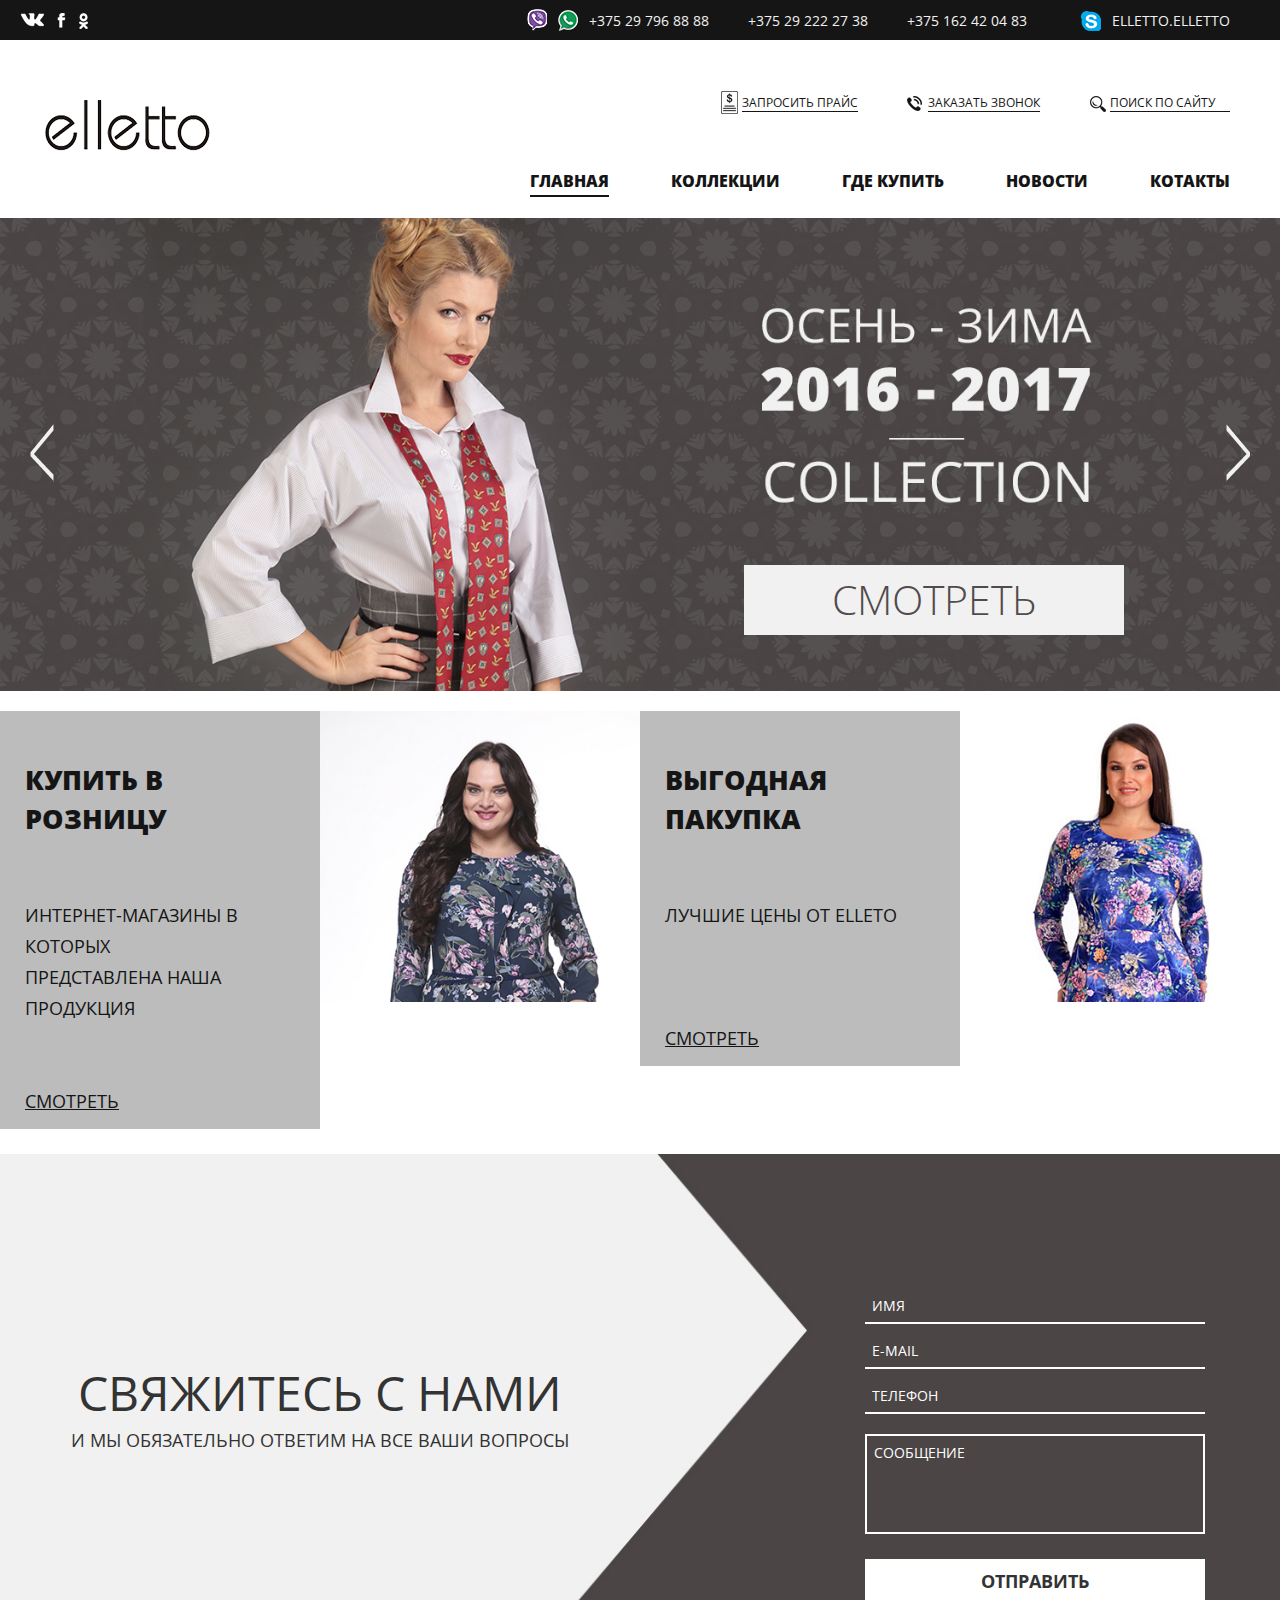
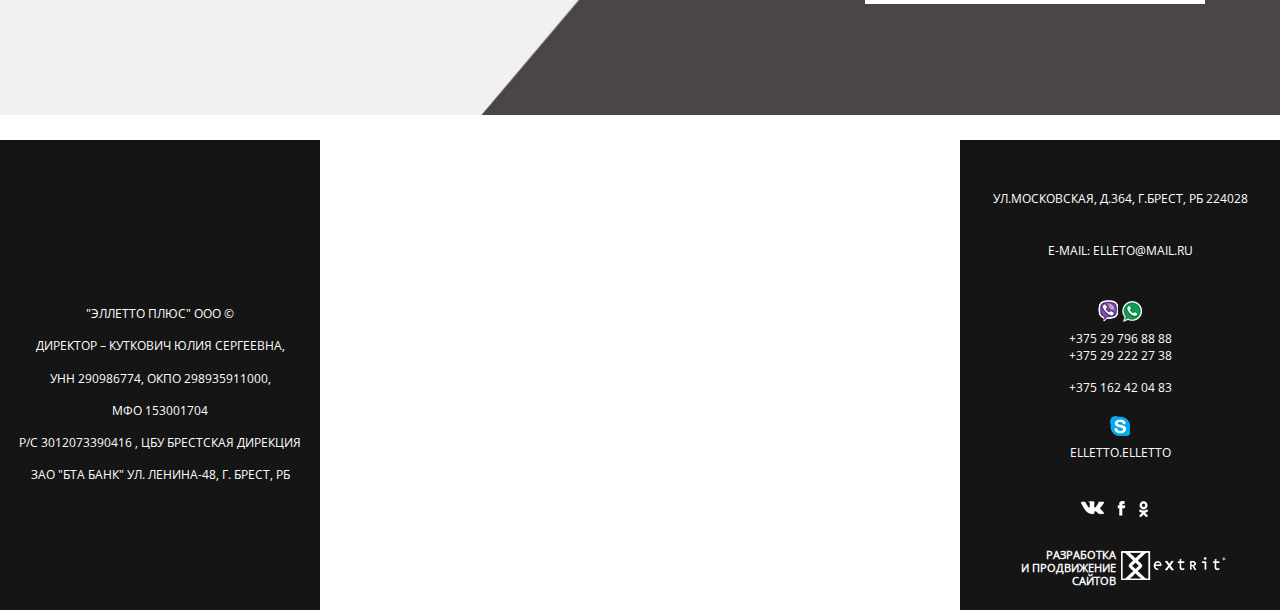
<file: app/index.html>
<!DOCTYPE html>
<html lang="ru">
    <head>
        <!--[if lt IE 9]>
<script src="http://html5shiv.googlecode.com/svn/trunk/html5.js"></script>
<![endif]-->
        <meta charset="UTF-8">
        <meta name="viewport" content="width=device-width, initial-scale=1">
        <title>Elletto</title>
        <link rel="stylesheet" href="css/libs.min.css">
        <link rel="stylesheet" href="css/fonts.css">
        <link rel="stylesheet" href="css/style.css">
        <link rel="stylesheet" href="css/media.css">
    </head>
    <body>
        <!--wrapp-->
        <div class="wrapp">

            <!--header-->
            <header>
                <div class="container">
                    <div class="row">
                        <div class="header_top_line">
                            <div class="col-md-2 col-sm-2 col-xs-5">
                                <div class="header_social_icon">
                                    <a class="sprite vk" href="https://vk.com/elletto.clothing">&nbsp;</a>
                                    <a class="sprite fac" href="https://www.facebook.com/elletto.clothing.bel/">&nbsp;</a>
                                    <a class="sprite ok" href="http://ok.ru/group/52997797314808">&nbsp;</a>
                                </div>
                            </div>
                            <div class="col-md-10 col-sm-10 col-xs-7">
                                <div class="header_contacs_block">
                                    <div class="sprite wb"></div>
                                    <div class="sprite WhatsApp"></div>
                                    <span>+375 29 796 88 88</span>
                                    <span>+375 29 222 27 38</span>
                                    <span>+375 162  42 04 83</span>
                                    <div class="sprite skype"></div>
                                    <span>elletto.elletto</span>
                                </div>
                            </div>
                        </div>
                    </div>
                    <div class="row">
                        <div class="col-md-3 col-sm-0">
                            <a class="header_logo" href="/"><img src="img/logo_elletto.png" alt="elletto"></a>
                        </div>
                        <div class="col-md-9 col-sm-12 main_style">
                            <div class="header_block_inform">
                                <!-- form  search-->
                                <form class="form_search" action="/" method="get">
                                    <span class="sprite search"></span>
                                    <input class="input_search" type="search" name="search" placeholder="Поиск по сайту">
                                </form>
                                <!--end form  search-->

                                <!--call-->
                                <a class="header_call" href="#form_call_popup"><span class='sprite phone'></span>Заказать звонок</a>

                                <!--price-->
                                <a class="header_price" href="#form_price_popup"><span class="sprite bR"></span>Запросить прайс</a>
                            </div>
                        </div>
                    </div>
                    <div class="row">
                        <div class="btn">
                            <a class="header_logo header_logo_mobile" href="/"><img src="img/logo_elletto.png" height="40" width="100" alt="elletto"></a>
                            <button class="btn_nav btn_nav_htx"><!-- button menu mobile--> 
                                <span></span>
                            </button>
                        </div>

                        <!-- nav-->
                        <nav>
                            <ul>
                                <li><a class="active" href="">Главная</a></li>
                                <li><a href="">Коллекции</a></li>
                                <li><a href="">Где купить</a></li>
                                <li><a href="">Новости</a></li>
                                <li><a href="">Котакты</a></li>
                            </ul>
                        </nav>
                        <!--end nav-->

                    </div>
                    <div class="row">
                        <div class="slider">
                            <div id="owl-carousel" class="owl-carousel owl-theme">
                                <div class="slider_item">
                                    <img src="img/slid1.jpg" alt="alt">
                                    <a class="slider_link" href="/">Смотреть</a>
                                </div>
                                <div class="slider_item">
                                    <img src="img/slid1.jpg" alt="alt">
                                    <a class="slider_link" href="/">Смотреть</a>
                                </div>
                                <div class="slider_item">
                                    <img src="img/slid1.jpg" alt="alt">
                                    <a class="slider_link" href="/">Смотреть</a>
                                </div>
                            </div>
                        </div>
                    </div>
                </div>
            </header>
            <!-- end header-->

            <!--s_purchase-->
            <section>
                <div class="s_purchase">
                    <div class="container">
                        <div class="row">

                            <div class="s_purchase_item s_purchase_style">
                                <h3>Купить в розницу</h3>
                                <p>Интернет-магазины в которых<br/>представлена наша продукция</p>
                                <a href="">Смотреть</a>
                            </div>
                            <div class="s_purchase_item">
                                <img src="img/img1.jpg" alt="alt">
                            </div>


                            <div class="s_purchase_item s_purchase_style">
                                <h3>Выгодная пакупка</h3>
                                <p>Лучшие цены от ELLETO</p>
                                <a class="link_style" href="">Смотреть</a>
                            </div>
                            <div class="s_purchase_item">
                                <img src="img/img2.jpg" alt="alt">
                            </div>
                        </div>
                    </div>
                </div>
            </section>
            <!--end s_purchase-->

            <!--s_contacs-->
            <section>
                <div class="s_contacs">
                    <div class="container">
                        <div class="row">
                            <div class="col-md-6 s_contacs_item">
                                <h2>Свяжитесь с нами</h2>
                                <h5>и мы обязательно ответим на все ваши вопросы</h5>
                            </div>
                            <div class="col-md-6 s_contacs_item">
                                <div class="s_contacs_form">

                                    <!--s_contacs_form-->
                                    <form action="/" method="post">
                                        <input class="s_contacs_input" type="text" name="name" placeholder="Имя">
                                        <input class="s_contacs_input" type="email" name="email" placeholder="E-mail">
                                        <input class="s_contacs_input" type="tel" name="phone" placeholder="Телефон">
                                        <textarea class="s_contacs_textarea" name="message" placeholder="Сообщение"></textarea>
                                        <input class="s_contacs_btn" type="submit" value="Отправить">
                                    </form>
                                    <!--end s_contacs_form-->

                                </div>
                            </div>
                        </div>
                    </div>
                </div>
            </section>
            <!--end s_contacs-->

            <!--footer-->
            <footer>
                <div class="container">
                    <div class="row">
                        <div class="col-md-3 footer_item footer_item_left">
                            <span>"ЭЛЛЕТТО ПЛЮС" ООО ©</span>
                            <span>Директор – Куткович Юлия Сергеевна,</span>
                            <span>УНН 290986774, ОКПО 298935911000, </span>
                            <span>МФО 153001704</span>
                            <span>р/с 3012073390416 , ЦБУ Брестская дирекция</span>
                            <span>ЗАО "БТА Банк" ул. Ленина-48, г. Брест, РБ</span>
                        </div>
                        <div class="col-md-6 footer_item">
                            <script type="text/javascript" charset="utf-8" async src="https://api-maps.yandex.ru/services/constructor/1.0/js/?sid=--lTv8SO9hGSsKWgnW5YzLHT_zuXxncC&amp;width=100%&amp;height=470&amp;lang=ru_RU&amp;sourceType=constructor&amp;scroll=true"></script>
                        </div>
                        <div class="col-md-3 footer_item footer_item_right">
                            <span>ул.Московская, д.364, г.Брест, РБ 224028</span>
                            <span class="footer_email">e-mail: elleto@mail.ru</span>
                            <div class='sprite wb'></div>
                            <div class='sprite WhatsApp'></div>
                            <span>+375 29 796 88 88</span>
                            <span>+375 29 222 27 38</span>
                            <span class="footer_tel">+375 162 42 04 83</span>
                            <div class='sprite skype'></div>
                            <span>elletto.elletto </span>
                            <div class="header_social_icon">
                                <a class="sprite vk" href="https://vk.com/elletto.clothing">&nbsp;</a>
                                <a class="sprite fac" href="https://www.facebook.com/elletto.clothing.bel/">&nbsp;</a>
                                <a class="sprite ok" href="http://ok.ru/group/52997797314808">&nbsp;</a>
                            </div>
                            <div class="logo_extrit">
                                <a target="_blank" href="extrit.by"><img src="img/logo-extrit.png" alt="extrit.by"></a>
                                <p>Разработка <br/> и продвижение<br/> сайтов</p>
                            </div>
                        </div>
                    </div>
                </div>
            </footer>
            <!--end footer-->


            <!--form_call_popup-->
            <div id="form_call_popup" class="form_call_popup mfp-hide">
                <form action="/" method="post">
                    <input class="form_call_input" type="text" name="name" placeholder="Имя*"> 
                    <input class="form_call_input" type="email" name="email" placeholder="E-mail*">
                    <input class="form_call_input" type="tel" name="phone" placeholder="Телефон*">
                    <input class="form_call_btn" type="submit" value="Заказать звонок">
                </form>
            </div>
            <!--end form_call_popup-->

            <!--form_price_popup-->
            <div id="form_price_popup" class="form_price_popup mfp-hide">
                <form action="/" method="post">
                    <input class="form_price_input" type="text" name="name" placeholder="Имя*"> 
                    <input class="form_price_input" type="tel" name="phone" placeholder="Телефон*">
                    <input class="form_price_btn" type="submit" value="Запросить прайс">
                </form>
            </div>
            <!--end form_price_popup-->


        </div>
        <!--end wrapp-->


        <!--scripts-->
        <script src="js/libs.min.js"></script>
        <script src="js/common.js"></script>
    </body>
</html>
</file>
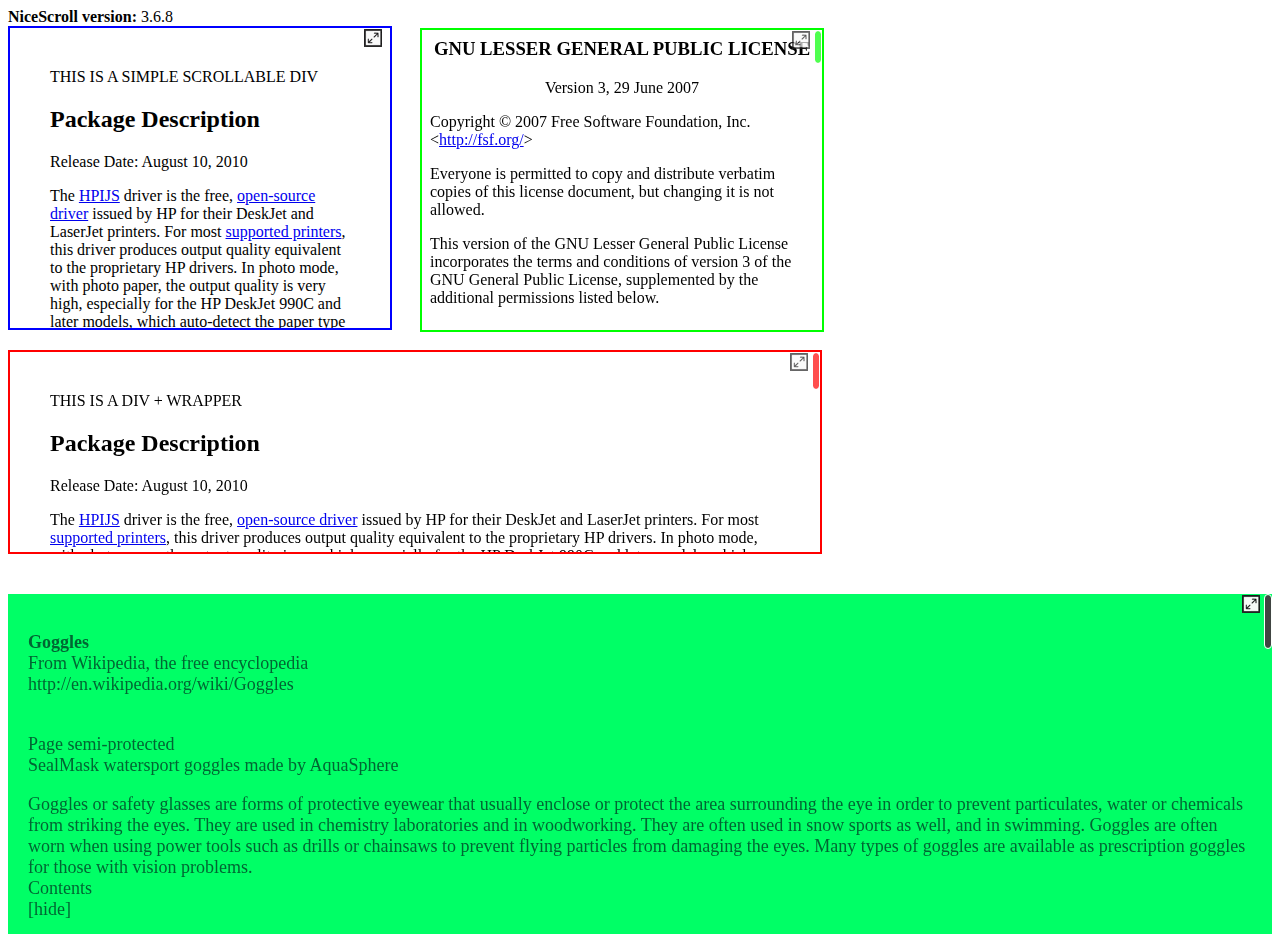
<file: app/libs/jquery.nicescroll-master/demo/index.html>
<!DOCTYPE html PUBLIC "-//W3C//DTD XHTML 1.0 Transitional//EN" "http://www.w3.org/TR/xhtml1/DTD/xhtml1-transitional.dtd">
<html xmlns="http://www.w3.org/1999/xhtml">
<head>
<meta http-equiv="Content-Type" content="text/html; charset=utf-8" />
<title>jQuery NiceScroll Test Page</title>
<style type="text/css">
#boxscroll {
	padding: 40px;
	height: 220px;
	width: 300px;
	border: 2px solid #00F;
	overflow: auto;
  margin-bottom:20px;
}
#boxscroll2 {
	padding: 40px;
	height: 120px;
	width: 730px;
	border: 2px solid #F00;
	overflow: auto;
}
#boxscroll3 {
	overflow: hidden;
}
#boxframe {
	position:absolute;
	top:28px;
	left:420px;
	width:400px;
	height:300px;
	overflow:auto;
	border: 2px solid #0F0;
}
#boxscroll4 {
	height: 300px;
	margin-top: 40px;
	background-color: #00FF66;
	font-family: Georgia, "Times New Roman", Times, serif;
	font-size: 18px;
	padding: 20px;
	color: #006633;
	overflow: auto;
}
</style>

<script src="//code.jquery.com/jquery-1.11.3.min.js"></script>
<script src="js/jquery.nicescroll.min.js"></script>

<script>
  $(document).ready(function() {
  
	var nice = $("html").niceScroll();  // The document page (body)
	
	$("#div1").html($("#div1").html()+' '+nice.version);
    
    $("#boxscroll").niceScroll({cursorborder:"",cursorcolor:"#00F",boxzoom:true}); // First scrollable DIV

    $("#boxscroll2").niceScroll("#contentscroll2",{cursorcolor:"#F00",cursoropacitymax:0.7,boxzoom:true,touchbehavior:true});  // Second scrollable DIV
    $("#boxframe").niceScroll("#boxscroll3",{cursorcolor:"#0F0",cursoropacitymax:0.7,boxzoom:true,touchbehavior:true});  // This is an IFrame (iPad compatible)
	
    $("#boxscroll4").niceScroll("#boxscroll4 .wrapper",{boxzoom:true});  // hw acceleration enabled when using wrapper
    
  });
</script>

<meta name="viewport" content="user-scalable=no" />

</head>

<body>

<div id="div1"><strong>NiceScroll version:</strong></div>

<div id="boxscroll">
THIS IS A SIMPLE SCROLLABLE DIV
  <h2> Package Description </h2>
  <p>Release Date: August 10, 2010</p>
  <p>The <a title="http://www.openprinting.org/show_driver.cgi?driver=hpijs" rel="nofollow" href="http://www.openprinting.org/show_driver.cgi?driver=hpijs">HPIJS</a> driver is the free, <a title="http://hplipopensource.com/hplip-web/index.html" rel="nofollow" href="http://hplipopensource.com/hplip-web/index.html">open-source driver</a> issued by HP for their DeskJet and LaserJet printers. For most <a title="" href="http://www.linuxfoundation.org/collaborate/workgroups/openprinting/macosx/hpijs#Printers">supported printers</a>,   this driver produces output quality equivalent to the proprietary HP   drivers. In photo mode, with photo paper, the output quality is very   high, especially for the HP DeskJet 990C and later models, which   auto-detect the paper type in hardware. Photo printing is fully   supported in the newer 6- and 7-ink models.</p>
  <p>A major advantage of using this driver over those supplied by HP is   the direct interface between HPIJS and the native CUPS spooler, which   allows printing from any printer over any available connection such as   USB, AppleTalk, TCP/IP (via LPD and IPP), HP JetDirect, and shared   windows printers via SAMBA. Additionally, this driver utilizes the   existing Mac OS X USB &quot;backend&quot; and thus does not install any software   that might interfere with standard USB operation.</p>
  <p>Please note:</p>
  <ul>
    <li>HP does not provide any support for HPLIP or HPIJS on the Mac OS X platform.</li>
    <li><a href="http://www.linuxfoundation.org/en/OpenPrinting/MacOSX/hpijs-USB">Several HP USB devices</a> may not print successfully over the standard Mac OS X USB &quot;backend&quot;. Please <a href="http://www.linuxfoundation.org/en/OpenPrinting/MacOSX/hpijs-USB">see this note</a> for more information.</li>
  </ul>
  <h2>Release Notes</h2>
  <ul>
    <li>This release fixes a problem with the PPDs that caused many job   options such as page orientation, color/grayscale mode, duplex printing,   etc. to fail.</li>
    <li>HPIJS is HP's universal printer driver for most of their   non-PostScript printers. It comes as a part of HPLIP, HP Linux Imaging   and Printing.</li>
    <li>The PPDs for HP printers are now sourced from the HPLIP package rather than the OpenPrinting.org database.</li>
    <li>PPDs for printers from other manufacturers are provided by OpenPrinting.org.</li>
    <li>Some printers are only partially supported.  Printers such as<br />
      HP LaserJet 1022<br />
      HP LaserJet p1505n<br />
      HP LaserJet p12014<br />
      HP LaserJet p2035<br />
      require a proprietary plug-in for full support.  This package does not contain or support such plug-ins.</li>
  </ul>
  <p><a name="Printer_Set_Up_Instructions" id="Printer_Set_Up_Instructions"></a></p>
  <h2> Printer Set Up Instructions </h2>
  <p>To add a printer queue, Leopard (Mac OS X 10.5.x) users should use   the Print &amp; Fax from System Preferences. Click on the + (plus) icon   at the lower left. A new window will open. In that window, click the   Default Browser icon at the top left. Highlight your printer in the   section below. Use the &quot;Print Using&quot; pop-up menu near the bottom of the   window to select the correct PPD for your printer and click Add.</p>
  <p>Tiger users should open the Printer Setup Utility and click on the   Add icon at the top of the Printer List window. A new window will open.   In that window, click the Default Browser icon at the top left.   Highlight your printer in the section below. Use the &quot;Print Using&quot;   pop-up menu near the bottom of the window to select the correct PPD for   your printer and click Add.</p>
  <p>Jaguar (OS X 10.2.x) and Panther (OS X 10.3.x) users should open   Print Center (Jaguar) or Printer Setup Utility (Panther), hold down the   Option key, and click the Add Printer button in the Print Center   toolbar. Within the setup sheet, choose Advanced from the top popup   menu; then in the &quot;Device:&quot; popup menu select your printer by name (it   should be the last item in the menu list). Finally, select the correct   PPD from the model browser and click Add.</p>
</div>

<div id="boxscroll2">
  <div id="contentscroll2">
    THIS IS A DIV + WRAPPER
    <h2>Package Description </h2>
    <p>Release Date: August 10, 2010</p>
    <p>The <a title="http://www.openprinting.org/show_driver.cgi?driver=hpijs" rel="nofollow" href="http://www.openprinting.org/show_driver.cgi?driver=hpijs">HPIJS</a> driver is the free, <a title="http://hplipopensource.com/hplip-web/index.html" rel="nofollow" href="http://hplipopensource.com/hplip-web/index.html">open-source driver</a> issued by HP for their DeskJet and LaserJet printers. For most <a title="" href="http://www.linuxfoundation.org/collaborate/workgroups/openprinting/macosx/hpijs#Printers">supported printers</a>,   this driver produces output quality equivalent to the proprietary HP   drivers. In photo mode, with photo paper, the output quality is very   high, especially for the HP DeskJet 990C and later models, which   auto-detect the paper type in hardware. Photo printing is fully   supported in the newer 6- and 7-ink models.</p>
    <p>A major advantage of using this driver over those supplied by HP is   the direct interface between HPIJS and the native CUPS spooler, which   allows printing from any printer over any available connection such as   USB, AppleTalk, TCP/IP (via LPD and IPP), HP JetDirect, and shared   windows printers via SAMBA. Additionally, this driver utilizes the   existing Mac OS X USB &quot;backend&quot; and thus does not install any software   that might interfere with standard USB operation.</p>
    <p>Please note:</p>
    <ul>
      <li>HP does not provide any support for HPLIP or HPIJS on the Mac OS X platform.</li>
      <li><a href="http://www.linuxfoundation.org/en/OpenPrinting/MacOSX/hpijs-USB">Several HP USB devices</a> may not print successfully over the standard Mac OS X USB &quot;backend&quot;. Please <a href="http://www.linuxfoundation.org/en/OpenPrinting/MacOSX/hpijs-USB">see this note</a> for more information.</li>
    </ul>
    <h2>Release Notes</h2>
    <ul>
      <li>This release fixes a problem with the PPDs that caused many job   options such as page orientation, color/grayscale mode, duplex printing,   etc. to fail.</li>
      <li>HPIJS is HP's universal printer driver for most of their   non-PostScript printers. It comes as a part of HPLIP, HP Linux Imaging   and Printing.</li>
      <li>The PPDs for HP printers are now sourced from the HPLIP package rather than the OpenPrinting.org database.</li>
      <li>PPDs for printers from other manufacturers are provided by OpenPrinting.org.</li>
      <li>Some printers are only partially supported.  Printers such as<br />
        HP LaserJet 1022<br />
        HP LaserJet p1505n<br />
        HP LaserJet p12014<br />
        HP LaserJet p2035<br />
        require a proprietary plug-in for full support.  This package does not contain or support such plug-ins.</li>
    </ul>
    <p><a name="Printer_Set_Up_Instructions" id="Printer_Set_Up_Instructions"></a></p>
    <h2> Printer Set Up Instructions </h2>
    <p>To add a printer queue, Leopard (Mac OS X 10.5.x) users should use   the Print &amp; Fax from System Preferences. Click on the + (plus) icon   at the lower left. A new window will open. In that window, click the   Default Browser icon at the top left. Highlight your printer in the   section below. Use the &quot;Print Using&quot; pop-up menu near the bottom of the   window to select the correct PPD for your printer and click Add.</p>
    <p>Tiger users should open the Printer Setup Utility and click on the   Add icon at the top of the Printer List window. A new window will open.   In that window, click the Default Browser icon at the top left.   Highlight your printer in the section below. Use the &quot;Print Using&quot;   pop-up menu near the bottom of the window to select the correct PPD for   your printer and click Add.</p>
    <p>Jaguar (OS X 10.2.x) and Panther (OS X 10.3.x) users should open   Print Center (Jaguar) or Printer Setup Utility (Panther), hold down the   Option key, and click the Add Printer button in the Print Center   toolbar. Within the setup sheet, choose Advanced from the top popup   menu; then in the &quot;Device:&quot; popup menu select your printer by name (it   should be the last item in the menu list). Finally, select the correct   PPD from the model browser and click Add.</p>
  </div>
</div>

<div id="boxframe">
<iframe id="boxscroll3" src="iframe/lgpl-3.0-standalone.html" height="100%" width="100%" frameborder="0" onload="$(this).height($(this).contents().height());"></iframe>
</div>


<div id="boxscroll4">
<div class="wrapper">
  <p><strong>Goggles</strong><br />
    From Wikipedia, the free encyclopedia<br />
  http://en.wikipedia.org/wiki/Goggles</p>
  <p><br />
    Page semi-protected<br />
    SealMask watersport goggles made by AquaSphere</p>
  <p>Goggles or safety glasses are forms of protective eyewear that usually enclose or protect the area surrounding the eye in order to prevent particulates, water or chemicals from striking the eyes. They are used in chemistry laboratories and in woodworking. They are often used in snow sports as well, and in swimming. Goggles are often worn when using power tools such as drills or chainsaws to prevent flying particles from damaging the eyes. Many types of goggles are available as prescription goggles for those with vision problems.<br />
    Contents<br />
    [hide] </p>
  <p> 1 History<br />
    2 Types<br />
    3 Fashion<br />
    4 Non-human<br />
    5 See also<br />
    6 References</p>
  <p>History</p>
  <p>The Eskimos carved Inuit snow goggles from caribou antler, and wood and shell, to help prevent snow blindness. The goggles were curved to fit the user's face and had a large groove cut in the back to allow for the nose. A long thin slit was cut through the goggles to allow in a small amount of light, diminishing subsequent ultraviolet rays. The goggles were held to the head by a cord made of caribou sinew.</p>
  <p>In the early 20th century, goggles were worn by drivers of uncovered cars to prevent irritation of the eyes by dust or wind. [1] Likewise in the first ten years after the invention of the airplane in 1903 goggles became a necessity as wind blow became more severe as aircraft speeds increased and as protection against bugstrikes at high altitudes. The first pilot to wear goggles was probably Charles Manly in his failed attempt to fly Samuel Langley's aerodrome in 1903.</p>
  <p> Traditional Inuit goggles used to combat snow blindness</p>
  <p> Metal nenets goggles</p>
  <p> Blowtorching goggles and safety helmet</p>
  <p> Swimming goggles</p>
  <p>Types</p>
  <p>The requirements for goggles varies depending on the use. Some examples:</p>
  <p> Cold weather: Most modern cold-weather goggles have two layers of lens to prevent the interior from becoming &quot;foggy&quot;. With only a single lens, the interior water vapor condenses onto the lens because the lens is colder than the vapor, although anti-fog agents can be used. The reasoning behind dual layer lens is that the inner lens will be warm while the outer lens will be cold. As long as the temperature of the inner lens is close to that of the interior water vapor, the vapor should not condense. However, if water vapor gets between the layers of the lens, condensation can occur between the lenses and is almost impossible to get rid of; thus, properly constructed and maintained dual-layer lenses should be air-tight to prevent water vapor from getting in between the lenses.<br />
    Swimming: Must be watertight to prevent water, such as salt water when swimming in the ocean, or chlorinated water when swimming in a pool, from irritating the eyes or blurring vision. Allows swimmers to see clearly underwater. They will not be usable more than a few feet underwater, because the water pressure will press them tightly against the face. Examples of these include the Swedish goggles.<br />
    Power tools: Must be made of an unbreakable material that prevents chunks of metal, wood, plastic, concrete, and so on from hitting or piercing the eye. Usually has some sort of ventilation to prevent sweat from building up inside the goggles and fogging the surface.<br />
    Blowtorch goggles: These protect the eyes from glare and flying sparks and hot metal splashes while using or near as blowtorch. They are not the correct filters for arc welding.<br />
    Welding goggles: Includes all goggles for eye protection during welding or cutting. They provide protection against debris, the heat from welding, and, with the proper filters, the optical radiation resulting from the welding, which can otherwise cause arc eye.<br />
    Motorcycle riding and other open-air activities: Prevents insects, dust, and so on from hitting the eyes.<br />
    Laboratory and research: Combines impact resistance with side shields to prevent chemical splashes reaching the eyes. May also include laser protection which would be covered by EN 207 (Europe) and ANSI Z 136 (United States). Examples of these include red adaptation goggles.<br />
    Racquetball: Protect the eyes from racquets swinging in an enclosed area and from impact from hard rubber ball.<br />
    Winter sports: Protect the eyes from glare and from icy particles flying up from the ground.<br />
    Astronomy and meteorology: dark adaptor goggles are used before going outside at night, in order to help the eyes adapt to the dark.<br />
    Basketball: Several NBA players have worn goggles during play, including Kareem Abdul-Jabbar, James Worthy, Horace Grant, Kurt Rambis and Amar'e Stoudemire; they prevent a fellow player from scratching or hitting the eyes when trying to grab the basketball.<br />
    Aviation: In open cockpit aircraft, such as old biplanes, aviators, such as Amelia Earhart and Charles Kingsford Smith, would wear goggles to help protect from the wind and are still in use today. Examples of these include the AN-6530 goggles.<br />
    Virtual reality: A virtual reality headset, sometimes called &quot;goggles&quot;, is a wrap-around visual interface to display computer output. Commonly the computer display information is presented as a three-dimensional representation of real-world environments.</p>
  <p>Fashion</p>
  <p>Goggles are often worn as a fashion statement in certain subcultures, most often as part of the cybergoth subculture. They are usually worn over the eyes or up on the forehead to secure 'falls': a type of long, often brightly-coloured, synthetic hairpiece. Fans of the steampunk genre or subculture also frequently wear steampunk-styled goggles, particularly when performing in a live action role-playing game.</p>
  <p>Goggles are also frequently used by anime and manga characters as a fashion statement. For example, it is an idiosyncrasy of team leader characters in the Digimon anime to wear goggles. Other notable characters who wear goggles are the young Naruto Uzumaki and Konohamaru from Naruto, Matt from Death Note and Usopp from One Piece.<br />
    Non-human<br />
    Bullfighting horse wearing eye protection<br />
    A US Military working dog attached to a helicopter hoist in Afghanistan.</p>
  <p>Goggles are available for horses used in speed sports such as horse racing.[2] In some traditions of horse mounted bullfighting, the horse may wear a protective cloth over its eyes.</p>
  <p>Goggles have been used on military working dogs, for protection in harsh conditions, such as sandstorms and rotorwash from helicopters. One of the brands of these types of goggles are Doggles.<br />
    See also<br />
    Wikimedia Commons has media related to: Goggles</p>
  <p> Ballistic Eye Wear<br />
    Beer goggles<br />
    Google Goggles<br />
    Night vision device<br />
    Personal protective equipment<br />
    Safety engineering<br />
    Visor</p>
  <p>References</p>
  <p> ^ Alfred C. Harmsworth (1904). Motors and Motor-driving.<br />
    ^ Landers T. A. (2006) Professional Care of the Racehorse, Revised Edition: A Guide to Grooming, Feeding, and Handling the Equine Athlete. Blood Horse Publications. 308 pages. Page 138.</p>
  <p></p>
</div>
</div>

</body>
</html>
</file>
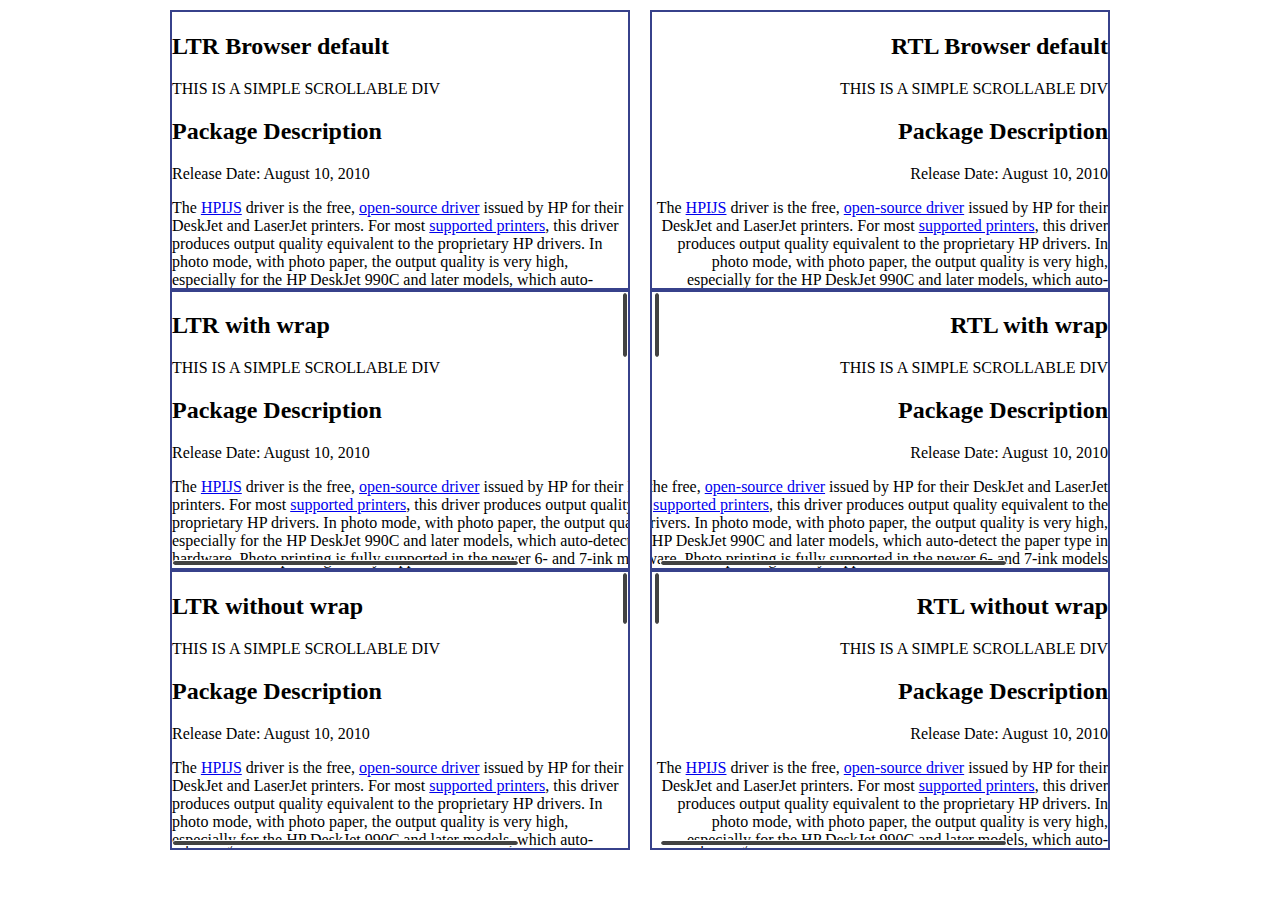
<file: app/libs/jquery.nicescroll-master/demo/rtlmode/index.html>
<!DOCTYPE html>
<html xmlns="http://www.w3.org/1999/xhtml">
<head>
<meta http-equiv="Content-Type" content="text/html; charset=utf-8" />
<title>jQuery NiceScroll Test Page</title>
<style>
    *{
        -moz-box-sizing: border-box;
        -webkit-box-sizing: border-box;
        -ms-box-sizing: border-box;
        -o-box-sizing: border-box;
        box-sizing: border-box;
    }
    .main{
        width:960px;
        margin:0 auto;
    }
    .row{
        margin:10px 0;
    }
    .row:after,
    .row:before{
        content:'';
        display: table;
    }
    .row > div{
        float: right;
        width:460px;
        height: 280px;
        margin:0 10px;
        border:solid 2px #37418b;
        overflow: hidden;
    }

    .too-long{
        width:600px;
        min-height: 1px;
    }

    .row > div .wrap{
        width:600px;
    }

    #rtl-native,
    #rtl-test,
    #rtl-test-nowrap{
        direction: rtl;
    }

    #ltr-native,
    #ltr-test,
    #ltr-test-nowrap{
        direction: ltr;
    }

    #ltr-native,
    #rtl-native{
        overflow: scroll;
    }

</style>
<script src="//code.jquery.com/jquery-1.11.3.min.js"></script>
<script src="../../jquery.nicescroll.min.js"></script>

<script>
  $(document).ready(function() {
  
	var nice = $("html").niceScroll();  // The document page (body)
	

	// because of some bugs in hw acceleration when using wrapper in rtl mode, disbale hw acceleration
    $("#rtl-test").niceScroll('#rtl-test .wrap',{railalign:'left',rtlmode:true,hwacceleration:false});

    $("#rtl-test-nowrap").niceScroll({railalign:'left',rtlmode:true});

    $("#ltr-test").niceScroll('#ltr-test .wrap');

    $("#ltr-test-nowrap").niceScroll();
    
  });
</script>

<meta name="viewport" content="user-scalable=no" />

</head>

<body style="direction:rtl;">
    <div class="main">

        <div class="row">

            <div id="rtl-native">
                <div class="too-long"></div>
                <h2>RTL Browser default</h2>
                THIS IS A SIMPLE SCROLLABLE DIV
                <h2> Package Description </h2>
                <p>Release Date: August 10, 2010</p>
                <p>The <a title="http://www.openprinting.org/show_driver.cgi?driver=hpijs" rel="nofollow" href="http://www.openprinting.org/show_driver.cgi?driver=hpijs">HPIJS</a> driver is the free, <a title="http://hplipopensource.com/hplip-web/index.html" rel="nofollow" href="http://hplipopensource.com/hplip-web/index.html">open-source driver</a> issued by HP for their DeskJet and LaserJet printers. For most <a title="" href="http://www.linuxfoundation.org/collaborate/workgroups/openprinting/macosx/hpijs#Printers">supported printers</a>,   this driver produces output quality equivalent to the proprietary HP   drivers. In photo mode, with photo paper, the output quality is very   high, especially for the HP DeskJet 990C and later models, which   auto-detect the paper type in hardware. Photo printing is fully   supported in the newer 6- and 7-ink models.</p>
                <p>A major advantage of using this driver over those supplied by HP is   the direct interface between HPIJS and the native CUPS spooler, which   allows printing from any printer over any available connection such as   USB, AppleTalk, TCP/IP (via LPD and IPP), HP JetDirect, and shared   windows printers via SAMBA. Additionally, this driver utilizes the   existing Mac OS X USB &quot;backend&quot; and thus does not install any software   that might interfere with standard USB operation.</p>
                <p>Please note:</p>
                <ul>
                    <li>HP does not provide any support for HPLIP or HPIJS on the Mac OS X platform.</li>
                    <li><a href="http://www.linuxfoundation.org/en/OpenPrinting/MacOSX/hpijs-USB">Several HP USB devices</a> may not print successfully over the standard Mac OS X USB &quot;backend&quot;. Please <a href="http://www.linuxfoundation.org/en/OpenPrinting/MacOSX/hpijs-USB">see this note</a> for more information.</li>
                </ul>
                <h2>Release Notes</h2>
                <ul>
                    <li>This release fixes a problem with the PPDs that caused many job   options such as page orientation, color/grayscale mode, duplex printing,   etc. to fail.</li>
                    <li>HPIJS is HP's universal printer driver for most of their   non-PostScript printers. It comes as a part of HPLIP, HP Linux Imaging   and Printing.</li>
                    <li>The PPDs for HP printers are now sourced from the HPLIP package rather than the OpenPrinting.org database.</li>
                    <li>PPDs for printers from other manufacturers are provided by OpenPrinting.org.</li>
                    <li>Some printers are only partially supported.  Printers such as<br />
                        HP LaserJet 1022<br />
                        HP LaserJet p1505n<br />
                        HP LaserJet p12014<br />
                        HP LaserJet p2035<br />
                        require a proprietary plug-in for full support.  This package does not contain or support such plug-ins.</li>
                </ul>
                <p><a name="Printer_Set_Up_Instructions" ></a></p>
                <h2> Printer Set Up Instructions </h2>
                <p>To add a printer queue, Leopard (Mac OS X 10.5.x) users should use   the Print &amp; Fax from System Preferences. Click on the + (plus) icon   at the lower left. A new window will open. In that window, click the   Default Browser icon at the top left. Highlight your printer in the   section below. Use the &quot;Print Using&quot; pop-up menu near the bottom of the   window to select the correct PPD for your printer and click Add.</p>
                <p>Tiger users should open the Printer Setup Utility and click on the   Add icon at the top of the Printer List window. A new window will open.   In that window, click the Default Browser icon at the top left.   Highlight your printer in the section below. Use the &quot;Print Using&quot;   pop-up menu near the bottom of the window to select the correct PPD for   your printer and click Add.</p>
                <p>Jaguar (OS X 10.2.x) and Panther (OS X 10.3.x) users should open   Print Center (Jaguar) or Printer Setup Utility (Panther), hold down the   Option key, and click the Add Printer button in the Print Center   toolbar. Within the setup sheet, choose Advanced from the top popup   menu; then in the &quot;Device:&quot; popup menu select your printer by name (it   should be the last item in the menu list). Finally, select the correct   PPD from the model browser and click Add.</p>
            </div>

            <div id="ltr-native">
                <div class="too-long"></div>
                <h2>LTR Browser default</h2>
                THIS IS A SIMPLE SCROLLABLE DIV
                <h2> Package Description </h2>
                <p>Release Date: August 10, 2010</p>
                <p>The <a title="http://www.openprinting.org/show_driver.cgi?driver=hpijs" rel="nofollow" href="http://www.openprinting.org/show_driver.cgi?driver=hpijs">HPIJS</a> driver is the free, <a title="http://hplipopensource.com/hplip-web/index.html" rel="nofollow" href="http://hplipopensource.com/hplip-web/index.html">open-source driver</a> issued by HP for their DeskJet and LaserJet printers. For most <a title="" href="http://www.linuxfoundation.org/collaborate/workgroups/openprinting/macosx/hpijs#Printers">supported printers</a>,   this driver produces output quality equivalent to the proprietary HP   drivers. In photo mode, with photo paper, the output quality is very   high, especially for the HP DeskJet 990C and later models, which   auto-detect the paper type in hardware. Photo printing is fully   supported in the newer 6- and 7-ink models.</p>
                <p>A major advantage of using this driver over those supplied by HP is   the direct interface between HPIJS and the native CUPS spooler, which   allows printing from any printer over any available connection such as   USB, AppleTalk, TCP/IP (via LPD and IPP), HP JetDirect, and shared   windows printers via SAMBA. Additionally, this driver utilizes the   existing Mac OS X USB &quot;backend&quot; and thus does not install any software   that might interfere with standard USB operation.</p>
                <p>Please note:</p>
                <ul>
                    <li>HP does not provide any support for HPLIP or HPIJS on the Mac OS X platform.</li>
                    <li><a href="http://www.linuxfoundation.org/en/OpenPrinting/MacOSX/hpijs-USB">Several HP USB devices</a> may not print successfully over the standard Mac OS X USB &quot;backend&quot;. Please <a href="http://www.linuxfoundation.org/en/OpenPrinting/MacOSX/hpijs-USB">see this note</a> for more information.</li>
                </ul>
                <h2>Release Notes</h2>
                <ul>
                    <li>This release fixes a problem with the PPDs that caused many job   options such as page orientation, color/grayscale mode, duplex printing,   etc. to fail.</li>
                    <li>HPIJS is HP's universal printer driver for most of their   non-PostScript printers. It comes as a part of HPLIP, HP Linux Imaging   and Printing.</li>
                    <li>The PPDs for HP printers are now sourced from the HPLIP package rather than the OpenPrinting.org database.</li>
                    <li>PPDs for printers from other manufacturers are provided by OpenPrinting.org.</li>
                    <li>Some printers are only partially supported.  Printers such as<br />
                        HP LaserJet 1022<br />
                        HP LaserJet p1505n<br />
                        HP LaserJet p12014<br />
                        HP LaserJet p2035<br />
                        require a proprietary plug-in for full support.  This package does not contain or support such plug-ins.</li>
                </ul>
                <p><a></a></p>
                <h2> Printer Set Up Instructions </h2>
                <p>To add a printer queue, Leopard (Mac OS X 10.5.x) users should use   the Print &amp; Fax from System Preferences. Click on the + (plus) icon   at the lower left. A new window will open. In that window, click the   Default Browser icon at the top left. Highlight your printer in the   section below. Use the &quot;Print Using&quot; pop-up menu near the bottom of the   window to select the correct PPD for your printer and click Add.</p>
                <p>Tiger users should open the Printer Setup Utility and click on the   Add icon at the top of the Printer List window. A new window will open.   In that window, click the Default Browser icon at the top left.   Highlight your printer in the section below. Use the &quot;Print Using&quot;   pop-up menu near the bottom of the window to select the correct PPD for   your printer and click Add.</p>
                <p>Jaguar (OS X 10.2.x) and Panther (OS X 10.3.x) users should open   Print Center (Jaguar) or Printer Setup Utility (Panther), hold down the   Option key, and click the Add Printer button in the Print Center   toolbar. Within the setup sheet, choose Advanced from the top popup   menu; then in the &quot;Device:&quot; popup menu select your printer by name (it   should be the last item in the menu list). Finally, select the correct   PPD from the model browser and click Add.</p>
            </div>

        </div>
        <div class="row">

            <div id="rtl-test">
                <div class="wrap">
                    <h2>RTL with wrap</h2>
                    THIS IS A SIMPLE SCROLLABLE DIV
                    <h2> Package Description </h2>
                    <p>Release Date: August 10, 2010</p>
                    <p>The <a title="http://www.openprinting.org/show_driver.cgi?driver=hpijs" rel="nofollow" href="http://www.openprinting.org/show_driver.cgi?driver=hpijs">HPIJS</a> driver is the free, <a title="http://hplipopensource.com/hplip-web/index.html" rel="nofollow" href="http://hplipopensource.com/hplip-web/index.html">open-source driver</a> issued by HP for their DeskJet and LaserJet printers. For most <a title="" href="http://www.linuxfoundation.org/collaborate/workgroups/openprinting/macosx/hpijs#Printers">supported printers</a>,   this driver produces output quality equivalent to the proprietary HP   drivers. In photo mode, with photo paper, the output quality is very   high, especially for the HP DeskJet 990C and later models, which   auto-detect the paper type in hardware. Photo printing is fully   supported in the newer 6- and 7-ink models.</p>
                    <p>A major advantage of using this driver over those supplied by HP is   the direct interface between HPIJS and the native CUPS spooler, which   allows printing from any printer over any available connection such as   USB, AppleTalk, TCP/IP (via LPD and IPP), HP JetDirect, and shared   windows printers via SAMBA. Additionally, this driver utilizes the   existing Mac OS X USB &quot;backend&quot; and thus does not install any software   that might interfere with standard USB operation.</p>
                    <p>Please note:</p>
                    <ul>
                        <li>HP does not provide any support for HPLIP or HPIJS on the Mac OS X platform.</li>
                        <li><a href="http://www.linuxfoundation.org/en/OpenPrinting/MacOSX/hpijs-USB">Several HP USB devices</a> may not print successfully over the standard Mac OS X USB &quot;backend&quot;. Please <a href="http://www.linuxfoundation.org/en/OpenPrinting/MacOSX/hpijs-USB">see this note</a> for more information.</li>
                    </ul>
                    <h2>Release Notes</h2>
                    <ul>
                        <li>This release fixes a problem with the PPDs that caused many job   options such as page orientation, color/grayscale mode, duplex printing,   etc. to fail.</li>
                        <li>HPIJS is HP's universal printer driver for most of their   non-PostScript printers. It comes as a part of HPLIP, HP Linux Imaging   and Printing.</li>
                        <li>The PPDs for HP printers are now sourced from the HPLIP package rather than the OpenPrinting.org database.</li>
                        <li>PPDs for printers from other manufacturers are provided by OpenPrinting.org.</li>
                        <li>Some printers are only partially supported.  Printers such as<br />
                            HP LaserJet 1022<br />
                            HP LaserJet p1505n<br />
                            HP LaserJet p12014<br />
                            HP LaserJet p2035<br />
                            require a proprietary plug-in for full support.  This package does not contain or support such plug-ins.</li>
                    </ul>
                    <p><a></a></p>
                    <h2> Printer Set Up Instructions </h2>
                    <p>To add a printer queue, Leopard (Mac OS X 10.5.x) users should use   the Print &amp; Fax from System Preferences. Click on the + (plus) icon   at the lower left. A new window will open. In that window, click the   Default Browser icon at the top left. Highlight your printer in the   section below. Use the &quot;Print Using&quot; pop-up menu near the bottom of the   window to select the correct PPD for your printer and click Add.</p>
                    <p>Tiger users should open the Printer Setup Utility and click on the   Add icon at the top of the Printer List window. A new window will open.   In that window, click the Default Browser icon at the top left.   Highlight your printer in the section below. Use the &quot;Print Using&quot;   pop-up menu near the bottom of the window to select the correct PPD for   your printer and click Add.</p>
                    <p>Jaguar (OS X 10.2.x) and Panther (OS X 10.3.x) users should open   Print Center (Jaguar) or Printer Setup Utility (Panther), hold down the   Option key, and click the Add Printer button in the Print Center   toolbar. Within the setup sheet, choose Advanced from the top popup   menu; then in the &quot;Device:&quot; popup menu select your printer by name (it   should be the last item in the menu list). Finally, select the correct   PPD from the model browser and click Add.</p>
                </div>
            </div>

            <div id="ltr-test">
                <div class="wrap">
                    <h2>LTR with wrap</h2>
                    THIS IS A SIMPLE SCROLLABLE DIV
                    <h2> Package Description </h2>
                    <p>Release Date: August 10, 2010</p>
                    <p>The <a title="http://www.openprinting.org/show_driver.cgi?driver=hpijs" rel="nofollow" href="http://www.openprinting.org/show_driver.cgi?driver=hpijs">HPIJS</a> driver is the free, <a title="http://hplipopensource.com/hplip-web/index.html" rel="nofollow" href="http://hplipopensource.com/hplip-web/index.html">open-source driver</a> issued by HP for their DeskJet and LaserJet printers. For most <a title="" href="http://www.linuxfoundation.org/collaborate/workgroups/openprinting/macosx/hpijs#Printers">supported printers</a>,   this driver produces output quality equivalent to the proprietary HP   drivers. In photo mode, with photo paper, the output quality is very   high, especially for the HP DeskJet 990C and later models, which   auto-detect the paper type in hardware. Photo printing is fully   supported in the newer 6- and 7-ink models.</p>
                    <p>A major advantage of using this driver over those supplied by HP is   the direct interface between HPIJS and the native CUPS spooler, which   allows printing from any printer over any available connection such as   USB, AppleTalk, TCP/IP (via LPD and IPP), HP JetDirect, and shared   windows printers via SAMBA. Additionally, this driver utilizes the   existing Mac OS X USB &quot;backend&quot; and thus does not install any software   that might interfere with standard USB operation.</p>
                    <p>Please note:</p>
                    <ul>
                        <li>HP does not provide any support for HPLIP or HPIJS on the Mac OS X platform.</li>
                        <li><a href="http://www.linuxfoundation.org/en/OpenPrinting/MacOSX/hpijs-USB">Several HP USB devices</a> may not print successfully over the standard Mac OS X USB &quot;backend&quot;. Please <a href="http://www.linuxfoundation.org/en/OpenPrinting/MacOSX/hpijs-USB">see this note</a> for more information.</li>
                    </ul>
                    <h2>Release Notes</h2>
                    <ul>
                        <li>This release fixes a problem with the PPDs that caused many job   options such as page orientation, color/grayscale mode, duplex printing,   etc. to fail.</li>
                        <li>HPIJS is HP's universal printer driver for most of their   non-PostScript printers. It comes as a part of HPLIP, HP Linux Imaging   and Printing.</li>
                        <li>The PPDs for HP printers are now sourced from the HPLIP package rather than the OpenPrinting.org database.</li>
                        <li>PPDs for printers from other manufacturers are provided by OpenPrinting.org.</li>
                        <li>Some printers are only partially supported.  Printers such as<br />
                            HP LaserJet 1022<br />
                            HP LaserJet p1505n<br />
                            HP LaserJet p12014<br />
                            HP LaserJet p2035<br />
                            require a proprietary plug-in for full support.  This package does not contain or support such plug-ins.</li>
                    </ul>
                    <p><a ></a></p>
                    <h2> Printer Set Up Instructions </h2>
                    <p>To add a printer queue, Leopard (Mac OS X 10.5.x) users should use   the Print &amp; Fax from System Preferences. Click on the + (plus) icon   at the lower left. A new window will open. In that window, click the   Default Browser icon at the top left. Highlight your printer in the   section below. Use the &quot;Print Using&quot; pop-up menu near the bottom of the   window to select the correct PPD for your printer and click Add.</p>
                    <p>Tiger users should open the Printer Setup Utility and click on the   Add icon at the top of the Printer List window. A new window will open.   In that window, click the Default Browser icon at the top left.   Highlight your printer in the section below. Use the &quot;Print Using&quot;   pop-up menu near the bottom of the window to select the correct PPD for   your printer and click Add.</p>
                    <p>Jaguar (OS X 10.2.x) and Panther (OS X 10.3.x) users should open   Print Center (Jaguar) or Printer Setup Utility (Panther), hold down the   Option key, and click the Add Printer button in the Print Center   toolbar. Within the setup sheet, choose Advanced from the top popup   menu; then in the &quot;Device:&quot; popup menu select your printer by name (it   should be the last item in the menu list). Finally, select the correct   PPD from the model browser and click Add.</p>
                </div>
            </div>

        </div>
        <div class="row">

            <div id="rtl-test-nowrap">
                <div class="too-long"></div>
                <h2>RTL without wrap</h2>
                THIS IS A SIMPLE SCROLLABLE DIV
                <h2> Package Description </h2>
                <p>Release Date: August 10, 2010</p>
                <p>The <a title="http://www.openprinting.org/show_driver.cgi?driver=hpijs" rel="nofollow" href="http://www.openprinting.org/show_driver.cgi?driver=hpijs">HPIJS</a> driver is the free, <a title="http://hplipopensource.com/hplip-web/index.html" rel="nofollow" href="http://hplipopensource.com/hplip-web/index.html">open-source driver</a> issued by HP for their DeskJet and LaserJet printers. For most <a title="" href="http://www.linuxfoundation.org/collaborate/workgroups/openprinting/macosx/hpijs#Printers">supported printers</a>,   this driver produces output quality equivalent to the proprietary HP   drivers. In photo mode, with photo paper, the output quality is very   high, especially for the HP DeskJet 990C and later models, which   auto-detect the paper type in hardware. Photo printing is fully   supported in the newer 6- and 7-ink models.</p>
                <p>A major advantage of using this driver over those supplied by HP is   the direct interface between HPIJS and the native CUPS spooler, which   allows printing from any printer over any available connection such as   USB, AppleTalk, TCP/IP (via LPD and IPP), HP JetDirect, and shared   windows printers via SAMBA. Additionally, this driver utilizes the   existing Mac OS X USB &quot;backend&quot; and thus does not install any software   that might interfere with standard USB operation.</p>
                <p>Please note:</p>
                <ul>
                    <li>HP does not provide any support for HPLIP or HPIJS on the Mac OS X platform.</li>
                    <li><a href="http://www.linuxfoundation.org/en/OpenPrinting/MacOSX/hpijs-USB">Several HP USB devices</a> may not print successfully over the standard Mac OS X USB &quot;backend&quot;. Please <a href="http://www.linuxfoundation.org/en/OpenPrinting/MacOSX/hpijs-USB">see this note</a> for more information.</li>
                </ul>
                <h2>Release Notes</h2>
                <ul>
                    <li>This release fixes a problem with the PPDs that caused many job   options such as page orientation, color/grayscale mode, duplex printing,   etc. to fail.</li>
                    <li>HPIJS is HP's universal printer driver for most of their   non-PostScript printers. It comes as a part of HPLIP, HP Linux Imaging   and Printing.</li>
                    <li>The PPDs for HP printers are now sourced from the HPLIP package rather than the OpenPrinting.org database.</li>
                    <li>PPDs for printers from other manufacturers are provided by OpenPrinting.org.</li>
                    <li>Some printers are only partially supported.  Printers such as<br />
                        HP LaserJet 1022<br />
                        HP LaserJet p1505n<br />
                        HP LaserJet p12014<br />
                        HP LaserJet p2035<br />
                        require a proprietary plug-in for full support.  This package does not contain or support such plug-ins.</li>
                </ul>
                <p><a ></a></p>
                <h2> Printer Set Up Instructions </h2>
                <p>To add a printer queue, Leopard (Mac OS X 10.5.x) users should use   the Print &amp; Fax from System Preferences. Click on the + (plus) icon   at the lower left. A new window will open. In that window, click the   Default Browser icon at the top left. Highlight your printer in the   section below. Use the &quot;Print Using&quot; pop-up menu near the bottom of the   window to select the correct PPD for your printer and click Add.</p>
                <p>Tiger users should open the Printer Setup Utility and click on the   Add icon at the top of the Printer List window. A new window will open.   In that window, click the Default Browser icon at the top left.   Highlight your printer in the section below. Use the &quot;Print Using&quot;   pop-up menu near the bottom of the window to select the correct PPD for   your printer and click Add.</p>
                <p>Jaguar (OS X 10.2.x) and Panther (OS X 10.3.x) users should open   Print Center (Jaguar) or Printer Setup Utility (Panther), hold down the   Option key, and click the Add Printer button in the Print Center   toolbar. Within the setup sheet, choose Advanced from the top popup   menu; then in the &quot;Device:&quot; popup menu select your printer by name (it   should be the last item in the menu list). Finally, select the correct   PPD from the model browser and click Add.</p>
            </div>

            <div id="ltr-test-nowrap" >
                <div class="too-long"></div>
                <h2>LTR without wrap</h2>
                THIS IS A SIMPLE SCROLLABLE DIV
                <h2> Package Description </h2>
                <p>Release Date: August 10, 2010</p>
                <p>The <a title="http://www.openprinting.org/show_driver.cgi?driver=hpijs" rel="nofollow" href="http://www.openprinting.org/show_driver.cgi?driver=hpijs">HPIJS</a> driver is the free, <a title="http://hplipopensource.com/hplip-web/index.html" rel="nofollow" href="http://hplipopensource.com/hplip-web/index.html">open-source driver</a> issued by HP for their DeskJet and LaserJet printers. For most <a title="" href="http://www.linuxfoundation.org/collaborate/workgroups/openprinting/macosx/hpijs#Printers">supported printers</a>,   this driver produces output quality equivalent to the proprietary HP   drivers. In photo mode, with photo paper, the output quality is very   high, especially for the HP DeskJet 990C and later models, which   auto-detect the paper type in hardware. Photo printing is fully   supported in the newer 6- and 7-ink models.</p>
                <p>A major advantage of using this driver over those supplied by HP is   the direct interface between HPIJS and the native CUPS spooler, which   allows printing from any printer over any available connection such as   USB, AppleTalk, TCP/IP (via LPD and IPP), HP JetDirect, and shared   windows printers via SAMBA. Additionally, this driver utilizes the   existing Mac OS X USB &quot;backend&quot; and thus does not install any software   that might interfere with standard USB operation.</p>
                <p>Please note:</p>
                <ul>
                    <li>HP does not provide any support for HPLIP or HPIJS on the Mac OS X platform.</li>
                    <li><a href="http://www.linuxfoundation.org/en/OpenPrinting/MacOSX/hpijs-USB">Several HP USB devices</a> may not print successfully over the standard Mac OS X USB &quot;backend&quot;. Please <a href="http://www.linuxfoundation.org/en/OpenPrinting/MacOSX/hpijs-USB">see this note</a> for more information.</li>
                </ul>
                <h2>Release Notes</h2>
                <ul>
                    <li>This release fixes a problem with the PPDs that caused many job   options such as page orientation, color/grayscale mode, duplex printing,   etc. to fail.</li>
                    <li>HPIJS is HP's universal printer driver for most of their   non-PostScript printers. It comes as a part of HPLIP, HP Linux Imaging   and Printing.</li>
                    <li>The PPDs for HP printers are now sourced from the HPLIP package rather than the OpenPrinting.org database.</li>
                    <li>PPDs for printers from other manufacturers are provided by OpenPrinting.org.</li>
                    <li>Some printers are only partially supported.  Printers such as<br />
                        HP LaserJet 1022<br />
                        HP LaserJet p1505n<br />
                        HP LaserJet p12014<br />
                        HP LaserJet p2035<br />
                        require a proprietary plug-in for full support.  This package does not contain or support such plug-ins.</li>
                </ul>
                <p><a></a></p>
                <h2> Printer Set Up Instructions </h2>
                <p>To add a printer queue, Leopard (Mac OS X 10.5.x) users should use   the Print &amp; Fax from System Preferences. Click on the + (plus) icon   at the lower left. A new window will open. In that window, click the   Default Browser icon at the top left. Highlight your printer in the   section below. Use the &quot;Print Using&quot; pop-up menu near the bottom of the   window to select the correct PPD for your printer and click Add.</p>
                <p>Tiger users should open the Printer Setup Utility and click on the   Add icon at the top of the Printer List window. A new window will open.   In that window, click the Default Browser icon at the top left.   Highlight your printer in the section below. Use the &quot;Print Using&quot;   pop-up menu near the bottom of the window to select the correct PPD for   your printer and click Add.</p>
                <p>Jaguar (OS X 10.2.x) and Panther (OS X 10.3.x) users should open   Print Center (Jaguar) or Printer Setup Utility (Panther), hold down the   Option key, and click the Add Printer button in the Print Center   toolbar. Within the setup sheet, choose Advanced from the top popup   menu; then in the &quot;Device:&quot; popup menu select your printer by name (it   should be the last item in the menu list). Finally, select the correct   PPD from the model browser and click Add.</p>
            </div>

        </div>

    </div>
</body>
</html>
</file>
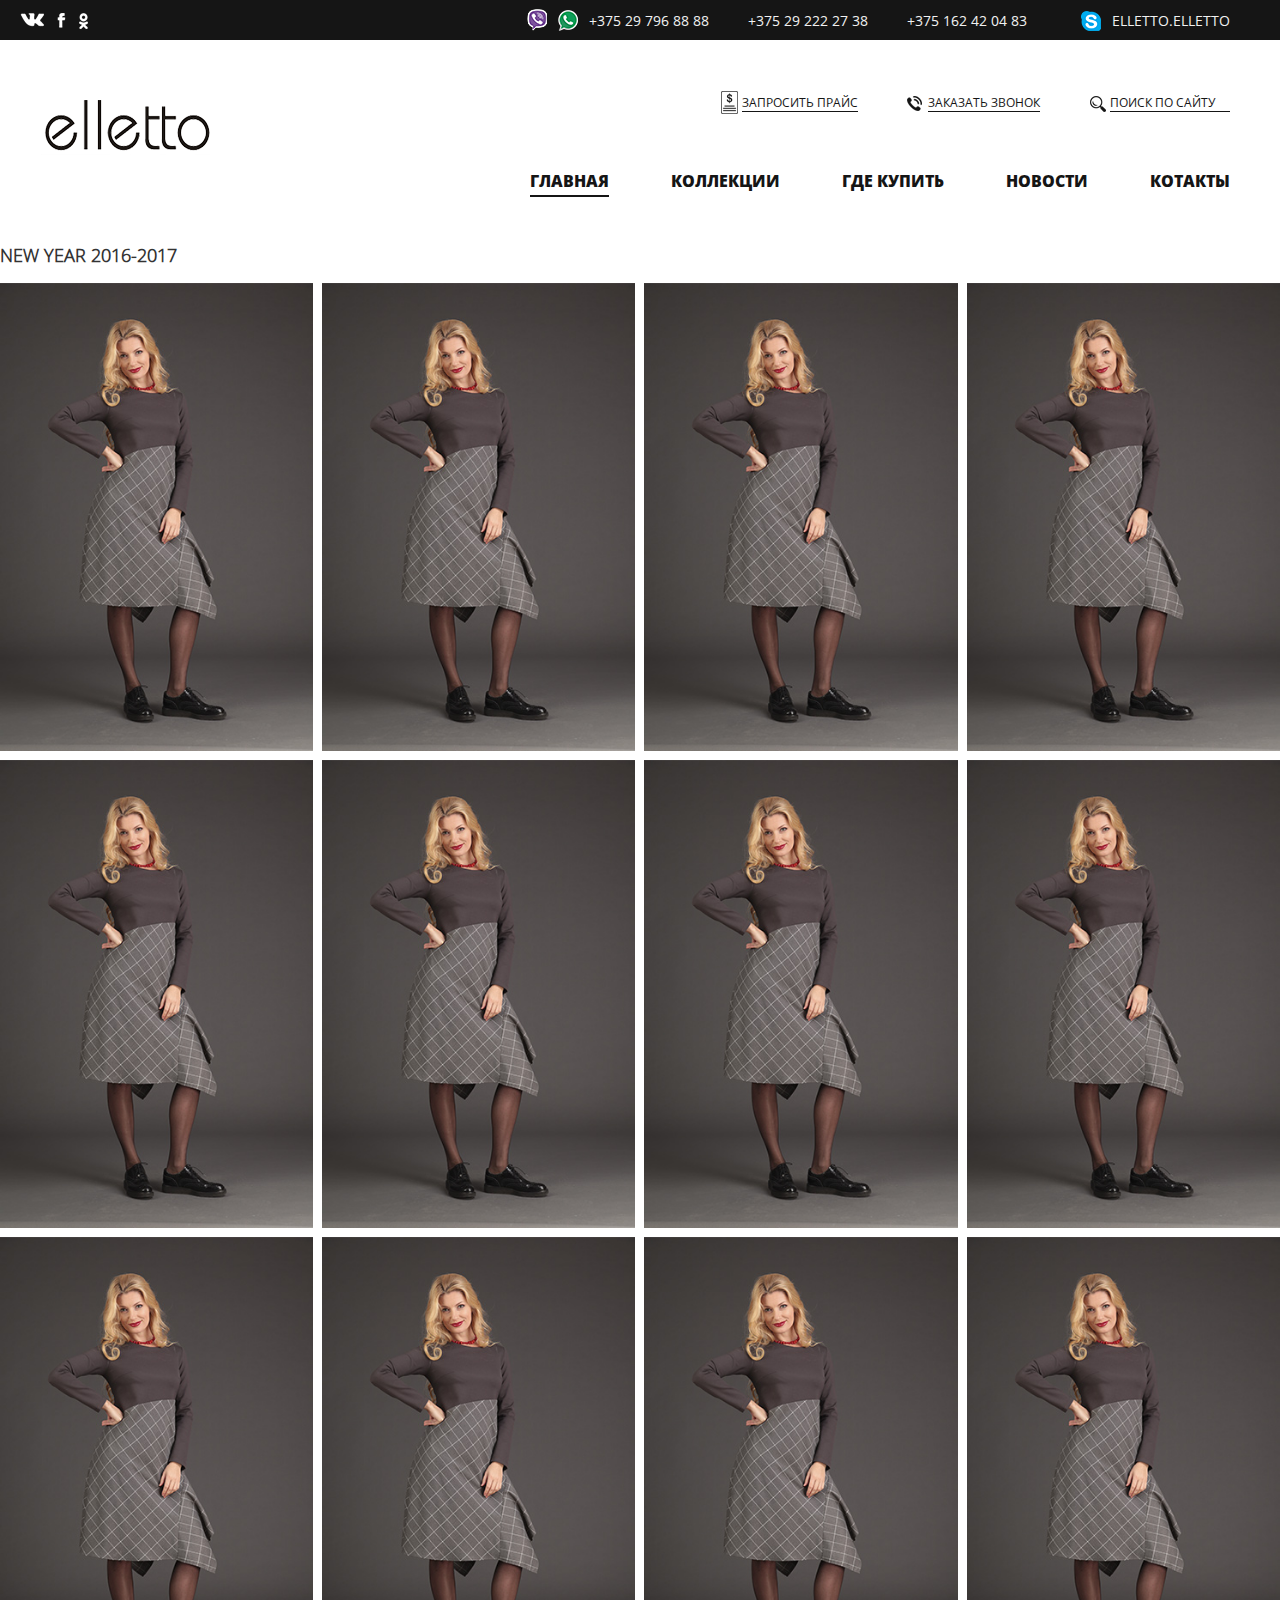
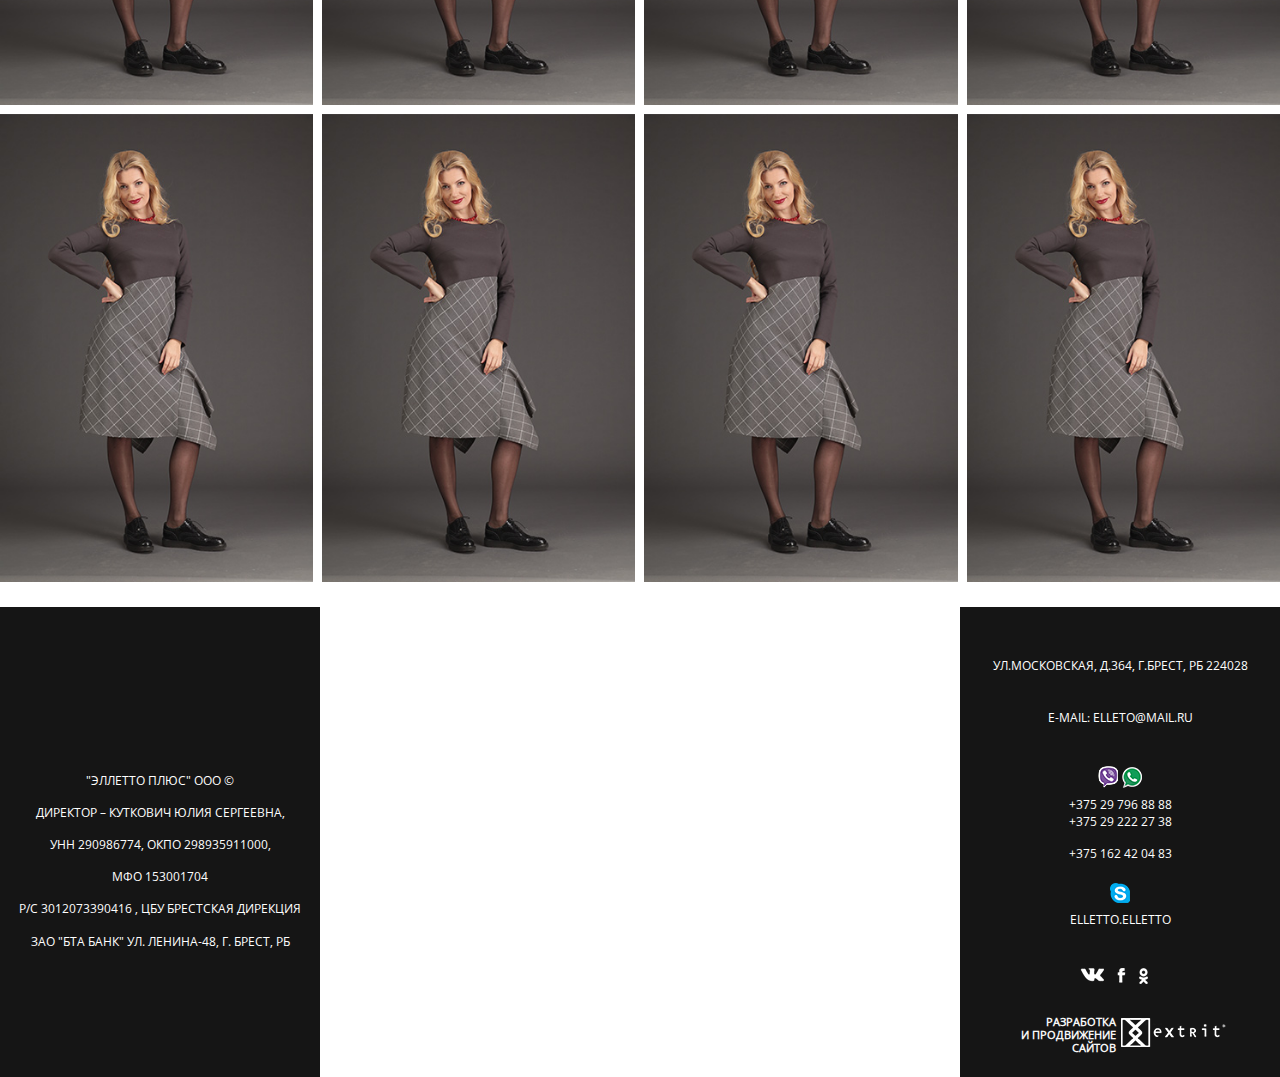
<file: app/catalog.html>
<!DOCTYPE html>
<html lang="ru">
    <head>
        <!--[if lt IE 9]>
<script src="http://html5shiv.googlecode.com/svn/trunk/html5.js"></script>
<![endif]-->
        <meta charset="UTF-8">
        <meta name="viewport" content="width=device-width, initial-scale=1">
        <title>Elletto</title>
        <link rel="stylesheet" href="css/libs.min.css">
        <link rel="stylesheet" href="css/fonts.css">
        <link rel="stylesheet" href="css/style.css">
        <link rel="stylesheet" href="css/media.css">
    </head>
    <body>
        <!--wrapp-->
        <div class="wrapp">

            <!--header-->
            <header>
                <div class="container">
                    <div class="row">
                        <div class="header_top_line">
                            <div class="col-md-2 col-sm-2 col-xs-5">
                                <div class="header_social_icon">
                                    <a class="sprite vk" href="https://vk.com/elletto.clothing">&nbsp;</a>
                                    <a class="sprite fac" href="https://www.facebook.com/elletto.clothing.bel/">&nbsp;</a>
                                    <a class="sprite ok" href="http://ok.ru/group/52997797314808">&nbsp;</a>
                                </div>
                            </div>
                            <div class="col-md-10 col-sm-10 col-xs-7">
                                <div class="header_contacs_block">
                                    <div class="sprite wb"></div>
                                    <div class="sprite WhatsApp"></div>
                                    <span>+375 29 796 88 88</span>
                                    <span>+375 29 222 27 38</span>
                                    <span>+375 162  42 04 83</span>
                                    <div class="sprite skype"></div>
                                    <span>elletto.elletto</span>
                                </div>
                            </div>
                        </div>
                    </div>
                    <div class="row">
                        <div class="col-md-3 col-sm-0">
                            <a class="header_logo" href="/"><img src="img/logo_elletto.png" alt="elletto"></a>
                        </div>
                        <div class="col-md-9 col-sm-12 main_style">
                            <div class="header_block_inform">
                                <!-- form  search-->
                                <form class="form_search" action="/" method="get">
                                    <span class="sprite search"></span>
                                    <input class="input_search" type="search" name="search" placeholder="Поиск по сайту">
                                </form>
                                <!--end form  search-->

                                <!--call-->
                                <a class="header_call" href="#form_call_popup"><span class='sprite phone'></span>Заказать звонок</a>

                                <!--price-->
                                <a class="header_price" href="#form_price_popup"><span class="sprite bR"></span>Запросить прайс</a>
                            </div>
                        </div>
                    </div>
                    <div class="row">
                        <div class="btn">
                            <a class="header_logo header_logo_mobile" href="/"><img src="img/logo_elletto.png" height="40" width="100" alt="elletto"></a>
                            <button class="btn_nav btn_nav_htx"><!-- button menu mobile--> 
                                <span></span>
                            </button>
                        </div>

                        <!-- nav-->
                        <nav>
                            <ul>
                                <li><a class="active" href="">Главная</a></li>
                                <li><a href="">Коллекции</a></li>
                                <li><a href="">Где купить</a></li>
                                <li><a href="">Новости</a></li>
                                <li><a href="">Котакты</a></li>
                            </ul>
                        </nav>
                        <!--end nav-->

                    </div>
                </div>
            </header>
            <!-- end header-->

            <!-- catalog-->
            <section>
                <div class="catalog">
                    <div class="container">
                        <div class="row">
                            <h2>New year 2016-2017</h2>
                        </div>
                    </div>
                    <div class="container catalog_container_style">
                        <div class="row">
                            <div class="catalog_item">
                                <a class="link_card_product" href="#card"><img src="img/img.jpg" alt="alt"></a>
                                <div class="catalog_product_desc">
                                    <div class="catalog_product_title">
                                        <span class="catalog_product_name">Платье</span>
                                        <span class="catalog_product_artikl">13346</span>
                                    </div>
                                    <div class="catalog_product_options">
                                        <span class="catalog_product_size">Размерный ряд: 43-56</span>
                                        <span class="catalog_product_material">Материал: 95% ПЭ</span>
                                    </div>
                                </div>
                            </div>

                            <div class="catalog_item">
                                <a class="link_card_product" href="#card"><img src="img/img.jpg" alt="alt"></a>
                                <div class="catalog_product_desc">
                                    <div class="catalog_product_title">
                                        <span class="catalog_product_name">Платье</span>
                                        <span class="catalog_product_artikl">13346</span>
                                    </div>
                                    <div class="catalog_product_options">
                                        <span class="catalog_product_size">Размерный ряд: 43-56</span>
                                        <span class="catalog_product_material">Материал: 95% ПЭ</span>
                                    </div>
                                </div>
                            </div>

                            <div class="catalog_item">
                                <a class="link_card_product" href="#card"><img src="img/img.jpg" alt="alt"></a>
                                <div class="catalog_product_desc">
                                    <div class="catalog_product_title">
                                        <span class="catalog_product_name">Платье</span>
                                        <span class="catalog_product_artikl">13346</span>
                                    </div>
                                    <div class="catalog_product_options">
                                        <span class="catalog_product_size">Размерный ряд: 43-56</span>
                                        <span class="catalog_product_material">Материал: 95% ПЭ</span>
                                    </div>
                                </div>
                            </div>  

                            <div class="catalog_item">
                                <a class="link_card_product" href="#card"><img src="img/img.jpg" alt="alt"></a>
                                <div class="catalog_product_desc">
                                    <div class="catalog_product_title">
                                        <span class="catalog_product_name">Платье</span>
                                        <span class="catalog_product_artikl">13346</span>
                                    </div>
                                    <div class="catalog_product_options">
                                        <span class="catalog_product_size">Размерный ряд: 43-56</span>
                                        <span class="catalog_product_material">Материал: 95% ПЭ</span>
                                    </div>
                                </div>
                            </div>        
                            <div class="catalog_item">

                                <a class="link_card_product" href="#card"><img src="img/img.jpg" alt="alt"></a>
                                <div class="catalog_product_desc">
                                    <div class="catalog_product_title">
                                        <span class="catalog_product_name">Платье</span>
                                        <span class="catalog_product_artikl">13346</span>
                                    </div>
                                    <div class="catalog_product_options">
                                        <span class="catalog_product_size">Размерный ряд: 43-56</span>
                                        <span class="catalog_product_material">Материал: 95% ПЭ</span>
                                    </div>
                                </div>
                            </div>    

                            <div class="catalog_item">
                                <a class="link_card_product" href="#card"><img src="img/img.jpg" alt="alt"></a>
                                <div class="catalog_product_desc">
                                    <div class="catalog_product_title">
                                        <span class="catalog_product_name">Платье</span>
                                        <span class="catalog_product_artikl">13346</span>
                                    </div>
                                    <div class="catalog_product_options">
                                        <span class="catalog_product_size">Размерный ряд: 43-56</span>
                                        <span class="catalog_product_material">Материал: 95% ПЭ</span>
                                    </div>
                                </div>
                            </div>  

                            <div class="catalog_item">
                                <a class="link_card_product" href="#card"><img src="img/img.jpg" alt="alt"></a>
                                <div class="catalog_product_desc">
                                    <div class="catalog_product_title">
                                        <span class="catalog_product_name">Платье</span>
                                        <span class="catalog_product_artikl">13346</span>
                                    </div>
                                    <div class="catalog_product_options">
                                        <span class="catalog_product_size">Размерный ряд: 43-56</span>
                                        <span class="catalog_product_material">Материал: 95% ПЭ</span>
                                    </div>
                                </div>
                            </div>     

                            <div class="catalog_item">
                                <a class="link_card_product" href="#card"><img src="img/img.jpg" alt="alt"></a>
                                <div class="catalog_product_desc">
                                    <div class="catalog_product_title">
                                        <span class="catalog_product_name">Платье</span>
                                        <span class="catalog_product_artikl">13346</span>
                                    </div>
                                    <div class="catalog_product_options">
                                        <span class="catalog_product_size">Размерный ряд: 43-56</span>
                                        <span class="catalog_product_material">Материал: 95% ПЭ</span>
                                    </div>
                                </div>
                            </div>      

                            <div class="catalog_item">
                                <a class="link_card_product" href="#card"><img src="img/img.jpg" alt="alt"></a>
                                <div class="catalog_product_desc">
                                    <div class="catalog_product_title">
                                        <span class="catalog_product_name">Платье</span>
                                        <span class="catalog_product_artikl">13346</span>
                                    </div>
                                    <div class="catalog_product_options">
                                        <span class="catalog_product_size">Размерный ряд: 43-56</span>
                                        <span class="catalog_product_material">Материал: 95% ПЭ</span>
                                    </div>
                                </div>
                            </div>

                            <div class="catalog_item">
                                <a class="link_card_product" href="#card"><img src="img/img.jpg" alt="alt"></a>
                                <div class="catalog_product_desc">
                                    <div class="catalog_product_title">
                                        <span class="catalog_product_name">Платье</span>
                                        <span class="catalog_product_artikl">13346</span>
                                    </div>
                                    <div class="catalog_product_options">
                                        <span class="catalog_product_size">Размерный ряд: 43-56</span>
                                        <span class="catalog_product_material">Материал: 95% ПЭ</span>
                                    </div>
                                </div>
                            </div>    

                            <div class="catalog_item">
                                <a class="link_card_product" href="#card"><img src="img/img.jpg" alt="alt"></a>
                                <div class="catalog_product_desc">
                                    <div class="catalog_product_title">
                                        <span class="catalog_product_name">Платье</span>
                                        <span class="catalog_product_artikl">13346</span>
                                    </div>
                                    <div class="catalog_product_options">
                                        <span class="catalog_product_size">Размерный ряд: 43-56</span>
                                        <span class="catalog_product_material">Материал: 95% ПЭ</span>
                                    </div>
                                </div>
                            </div>     

                            <div class="catalog_item">
                                <a class="link_card_product" href="#card"><img src="img/img.jpg" alt="alt"></a>
                                <div class="catalog_product_desc">
                                    <div class="catalog_product_title">
                                        <span class="catalog_product_name">Платье</span>
                                        <span class="catalog_product_artikl">13346</span>
                                    </div>
                                    <div class="catalog_product_options">
                                        <span class="catalog_product_size">Размерный ряд: 43-56</span>
                                        <span class="catalog_product_material">Материал: 95% ПЭ</span>
                                    </div>
                                </div>
                            </div>    

                            <div class="catalog_item">
                                <a class="link_card_product" href="#card"><img src="img/img.jpg" alt="alt"></a>
                                <div class="catalog_product_desc">
                                    <div class="catalog_product_title">
                                        <span class="catalog_product_name">Платье</span>
                                        <span class="catalog_product_artikl">13346</span>
                                    </div>
                                    <div class="catalog_product_options">
                                        <span class="catalog_product_size">Размерный ряд: 43-56</span>
                                        <span class="catalog_product_material">Материал: 95% ПЭ</span>
                                    </div>
                                </div>
                            </div>     

                            <div class="catalog_item">
                                <a class="link_card_product" href="#card"><img src="img/img.jpg" alt="alt"></a>
                                <div class="catalog_product_desc">
                                    <div class="catalog_product_title">
                                        <span class="catalog_product_name">Платье</span>
                                        <span class="catalog_product_artikl">13346</span>
                                    </div>
                                    <div class="catalog_product_options">
                                        <span class="catalog_product_size">Размерный ряд: 43-56</span>
                                        <span class="catalog_product_material">Материал: 95% ПЭ</span>
                                    </div>
                                </div>
                            </div>     

                            <div class="catalog_item">
                                <a class="link_card_product" href="#card"><img src="img/img.jpg" alt="alt"></a>
                                <div class="catalog_product_desc">
                                    <div class="catalog_product_title">
                                        <span class="catalog_product_name">Платье</span>
                                        <span class="catalog_product_artikl">13346</span>
                                    </div>
                                    <div class="catalog_product_options">
                                        <span class="catalog_product_size">Размерный ряд: 43-56</span>
                                        <span class="catalog_product_material">Материал: 95% ПЭ</span>
                                    </div>
                                </div>
                            </div>   

                            <div class="catalog_item">
                                <a class="link_card_product" href="#card"><img src="img/img.jpg" alt="alt"></a>
                                <div class="catalog_product_desc">
                                    <div class="catalog_product_title">
                                        <span class="catalog_product_name">Платье</span>
                                        <span class="catalog_product_artikl">13346</span>
                                    </div>
                                    <div class="catalog_product_options">
                                        <span class="catalog_product_size">Размерный ряд: 43-56</span>
                                        <span class="catalog_product_material">Материал: 95% ПЭ</span>
                                    </div>
                                </div>
                            </div>
                        </div>
                    </div>
                </div>
            </section>
            <!--end catalog-->


            <!--card product-->
            <div id="card" class="card mfp-hide">
                <div class="card_product_img">
                    <div class="card_big_img">
                        <img src="img/img_3.jpg" alt="alt">
                    </div>
                    <div class="card_small_img">
                        <img src="img/img_4.jpg" alt="alt">
                    </div>
                    <div class="card_small_img">
                        <img src="img/img_4.jpg" alt="alt">
                    </div>
                    <div class="card_small_img">
                        <img src="img/img_4.jpg" alt="alt">
                    </div>

                </div>
                <div class="card_product_options">
                    <div class="card_product_articl">14534</div>
                    <div>Коллекция: <span>New year 2016-2017</span></div>
                    <div>Размерный ряд: <span>46-54</span></div>
                    <div>Рост: <span>164</span></div>
                    <div class="card_product_material">Материал: <span>95% п/э, 5% спандекс ( Жаккард +турецкий спандекс)</span></div>
                    <a class="card_btn" href="">Узнать оптовую цену</a>
                    <div class="card_product_desc">  
                        <p>Женственное, нарядное  платье полуприлегающего силуэта, 
                            слегка расширенного к низу,  длиной до середины колена, 
                            с втачным коротким рукавом. 
                        </p>
                        <p>
                            По горловине изящная планка из отделочной ткани и бант, 
                            украшенный пришивным стразом. 
                        </p> 
                        <p>
                            По центру переда платья вставка из отделочной ткани и 
                            застроченные  складки. По переду нагрудные вытачки, 
                            по спинке - талиевые и средний шов. Потайная застежка-молния 
                            в боковом шве.
                        </p>
                    </div> 
                    <div class="card_product_length">
                        <p>длина платья -  100 см (р-ры 46-50), 102см (р-ры 52-54)</p>
                        <p>длина рукава -  33 см</p>
                    </div>
                </div>
            </div>
            <!--end card product-->







            <!--footer-->
            <footer>
                <div class="container">
                    <div class="row">
                        <div class="col-md-3 footer_item footer_item_left">
                            <span>"ЭЛЛЕТТО ПЛЮС" ООО ©</span>
                            <span>Директор – Куткович Юлия Сергеевна,</span>
                            <span>УНН 290986774, ОКПО 298935911000, </span>
                            <span>МФО 153001704</span>
                            <span>р/с 3012073390416 , ЦБУ Брестская дирекция</span>
                            <span>ЗАО "БТА Банк" ул. Ленина-48, г. Брест, РБ</span>
                        </div>
                        <div class="col-md-6 footer_item">
                            <script type="text/javascript" charset="utf-8" async src="https://api-maps.yandex.ru/services/constructor/1.0/js/?sid=--lTv8SO9hGSsKWgnW5YzLHT_zuXxncC&amp;width=100%&amp;height=470&amp;lang=ru_RU&amp;sourceType=constructor&amp;scroll=true"></script>
                        </div>
                        <div class="col-md-3 footer_item footer_item_right">
                            <span>ул.Московская, д.364, г.Брест, РБ 224028</span>
                            <span class="footer_email">e-mail: elleto@mail.ru</span>
                            <div class='sprite wb'></div>
                            <div class='sprite WhatsApp'></div>
                            <span>+375 29 796 88 88</span>
                            <span>+375 29 222 27 38</span>
                            <span class="footer_tel">+375 162 42 04 83</span>
                            <div class='sprite skype'></div>
                            <span>elletto.elletto </span>
                            <div class="header_social_icon">
                                <a class="sprite vk" href="https://vk.com/elletto.clothing">&nbsp;</a>
                                <a class="sprite fac" href="https://www.facebook.com/elletto.clothing.bel/">&nbsp;</a>
                                <a class="sprite ok" href="http://ok.ru/group/52997797314808">&nbsp;</a>
                            </div>
                            <div class="logo_extrit">
                                <a target="_blank" href="extrit.by"><img src="img/logo-extrit.png" alt="extrit.by"></a>
                                <p>Разработка <br/> и продвижение<br/> сайтов</p>
                            </div>
                        </div>
                    </div>
                </div>
            </footer>
            <!--end footer-->


            <!--form_call_popup-->
            <div id="form_call_popup" class="form_call_popup mfp-hide">
                <form action="/" method="post">
                    <input class="form_call_input" type="text" name="name" placeholder="Имя*"> 
                    <input class="form_call_input" type="email" name="email" placeholder="E-mail*">
                    <input class="form_call_input" type="tel" name="phone" placeholder="Телефон*">
                    <input class="form_call_btn" type="submit" value="Заказать звонок">
                </form>
            </div>
            <!--end form_call_popup-->

            <!--form_price_popup-->
            <div id="form_price_popup" class="form_price_popup mfp-hide">
                <form action="/" method="post">
                    <input class="form_price_input" type="text" name="name" placeholder="Имя*"> 
                    <input class="form_price_input" type="tel" name="phone" placeholder="Телефон*">
                    <input class="form_price_btn" type="submit" value="Запросить прайс">
                </form>
            </div>
            <!--end form_price_popup-->


        </div>
        <!--end wrapp-->


        <!--scripts-->
        <script src="js/libs.min.js"></script>
        <script src="js/common.js"></script>
    </body>
</html>
</file>
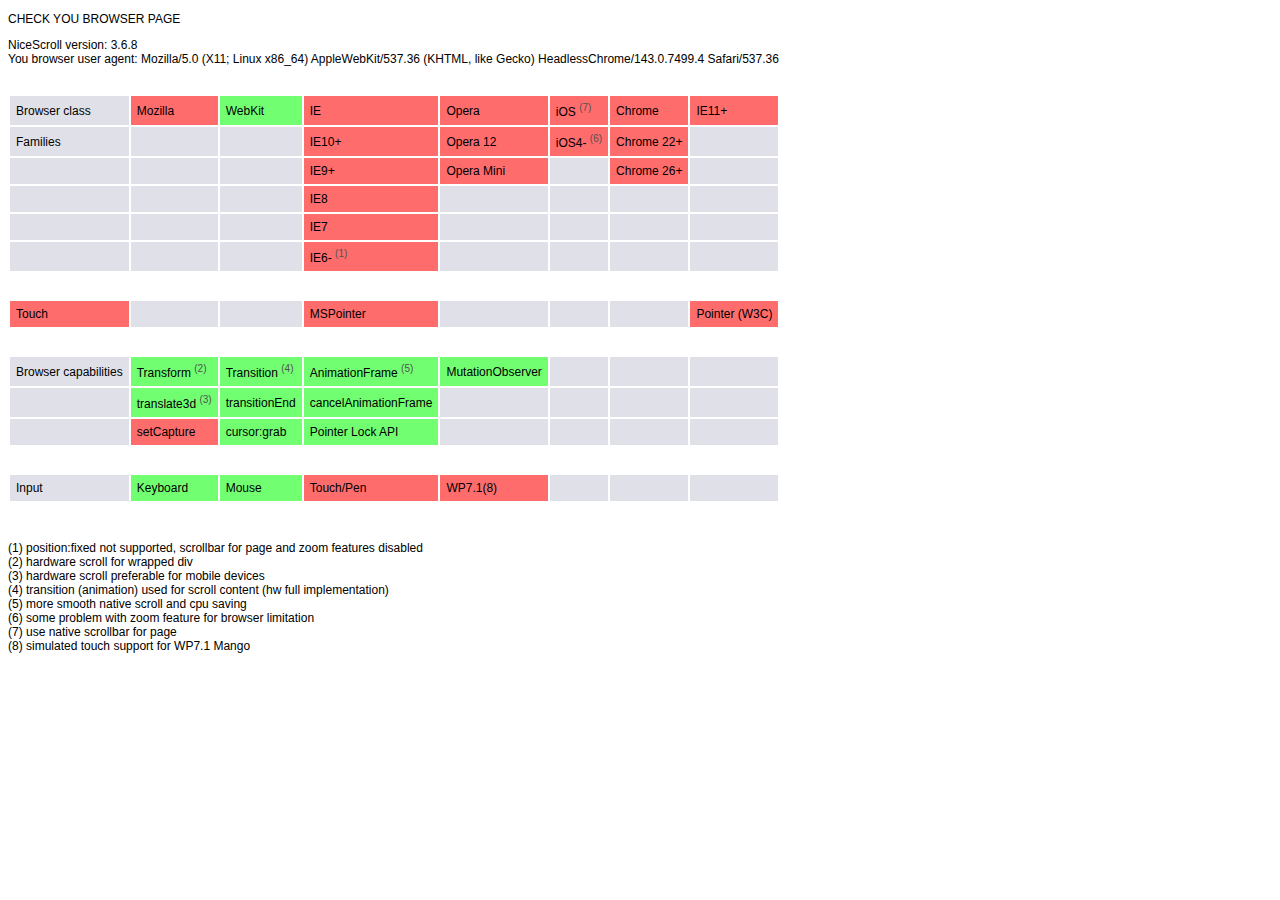
<file: app/libs/jquery.nicescroll-master/demo/browser.html>
<!DOCTYPE html>
<html xmlns="http://www.w3.org/1999/xhtml">
<head>
<meta http-equiv="Content-Type" content="text/html; charset=utf-8" />
<title>jQuery NiceScroll Browser Detection</title>
<style type="text/css">
.testok {
	background-color: #71FF71;
}
.testko {
	background-color: #FF6C6C;
}
body {
	font-family: Verdana, Arial, Helvetica, sans-serif;
	font-size: 12px;
}
.divs {
	padding-top: 4px;
}
.num {
	font-size: 10px;
	color: #525252;
	vertical-align: super;
}
</style>

<script src="//code.jquery.com/jquery-1.11.3.min.js"></script>
<script src="js/jquery.nicescroll.min.js"></script>

<script>
  var nice = false;

  $(document).ready(function() {
    nice = $("html").niceScroll();
  });
  
  var obj = window;
  
  console.log(obj.length);
  console.log("selector" in obj);
  
</script>

<script>
  
  function toCell(px,py,ok) {
    $("#tab1").find('tr').eq(py).find('td').eq(px).addClass((ok)?'testok':'testko');
  };
  
  $(window).load(function() {
    $("#div1").html($("#div1").html()+' '+nice.version);
	$("#div2").html($("#div2").html()+' '+navigator.userAgent);

	toCell(1,1,nice.detected.ismozilla);
	
	toCell(2,1,(nice.detected.iswebkit));
	
	toCell(3,1,nice.detected.isie);
	toCell(3,2,nice.detected.isie10);
	toCell(3,3,nice.detected.isie9);
	toCell(3,4,nice.detected.isie8);
	toCell(3,5,nice.detected.isie7);
	toCell(3,6,nice.detected.isieold);

  toCell(7,1,nice.detected.isie11);
  
	toCell(4,1,nice.detected.isopera);
  toCell(4,2,nice.detected.isopera12);
  toCell(4,3,nice.detected.isoperamini);
	
	toCell(5,1,nice.detected.isios);
	toCell(5,2,nice.detected.isios4);

  toCell(6,1,nice.detected.ischrome);
	toCell(6,2,nice.detected.ischrome22);
  toCell(6,3,nice.detected.ischrome26);

	
	toCell(0,8,nice.detected.cantouch);
	toCell(3,8,nice.detected.hasmstouch);
  toCell(7,8,nice.detected.hasw3ctouch);

	toCell(1,10,nice.detected.hastransform);
	toCell(1,11,nice.detected.hastranslate3d);
	toCell(2,10,nice.detected.hastransition);
	toCell(2,11,!!nice.detected.transitionend);
	toCell(3,10,nice.hasanimationframe);
	toCell(3,11,nice.hascancelanimationframe);
  toCell(4,10,nice.detected.hasMutationObserver);

	toCell(1,12,nice.detected.hasmousecapture);
	toCell(2,12,((nice.detected.cursorgrabvalue!='')&&(nice.detected.cursorgrabvalue.substr(0,3)!='url')));
	toCell(3,12,nice.detected.haspointerlock);

	toCell(1,14,!nice.detected.cantouch);  
	toCell(2,14,!nice.detected.cantouch);  
	toCell(3,14,nice.detected.cantouch||nice.istouchcapable||nice.hasmstouch||nice.detected.hasw3ctouch);
  toCell(4,14,nice.detected.isie9mobile);  
	
  });
  
</script>

</head>

<body>
<p>CHECK YOU BROWSER PAGE</p>
<div id="div1">NiceScroll version:</div>
<div id="div2">You browser user agent:</div>
<table border="0" cellpadding="6" cellspacing="2" id="tab1">
  <tr>
    <td>&nbsp;</td>
    <td>&nbsp;</td>
    <td>&nbsp;</td>
    <td>&nbsp;</td>
    <td>&nbsp;</td>
    <td>&nbsp;</td>
    <td>&nbsp;</td>
  </tr>
  <tr>
    <td bgcolor="#E0E0E9">Browser class</td>
    <td bgcolor="#E0E0E9">Mozilla</td>
    <td bgcolor="#E0E0E9">WebKit</td>
    <td bgcolor="#E0E0E9">IE</td>
    <td bgcolor="#E0E0E9">Opera</td>
    <td bgcolor="#E0E0E9">iOS <span class="num">(7)</span></td>
		<td bgcolor="#E0E0E9">Chrome</td>
    <td bgcolor="#E0E0E9">IE11+</td>
  </tr>
  <tr>
    <td bgcolor="#E0E0E9">Families</td>
    <td bgcolor="#E0E0E9">&nbsp;</td>
    <td bgcolor="#E0E0E9">&nbsp;</td>
    <td bgcolor="#E0E0E9">IE10+</td>
    <td bgcolor="#E0E0E9">Opera&nbsp;12</td>
    <td bgcolor="#E0E0E9">iOS4- <span class="num">(6)</span></td>
		<td bgcolor="#E0E0E9">Chrome 22+</td>
    <td bgcolor="#E0E0E9">&nbsp;</td>
  </tr>
  <tr>
    <td bgcolor="#E0E0E9">&nbsp;</td>
    <td bgcolor="#E0E0E9">&nbsp;</td>
    <td bgcolor="#E0E0E9">&nbsp;</td>
    <td bgcolor="#E0E0E9">IE9+</td>
    <td bgcolor="#E0E0E9">Opera&nbsp;Mini</td>
    <td bgcolor="#E0E0E9">&nbsp;</td>
		<td bgcolor="#E0E0E9">Chrome 26+</td>
    <td bgcolor="#E0E0E9">&nbsp;</td>
  </tr>
  <tr>
    <td bgcolor="#E0E0E9">&nbsp;</td>
    <td bgcolor="#E0E0E9">&nbsp;</td>
    <td bgcolor="#E0E0E9">&nbsp;</td>
    <td bgcolor="#E0E0E9">IE8</td>
    <td bgcolor="#E0E0E9">&nbsp;</td>
    <td bgcolor="#E0E0E9">&nbsp;</td>
		<td bgcolor="#E0E0E9">&nbsp;</td>
    <td bgcolor="#E0E0E9">&nbsp;</td>
  </tr>
  <tr>
    <td bgcolor="#E0E0E9">&nbsp;</td>
    <td bgcolor="#E0E0E9">&nbsp;</td>
    <td bgcolor="#E0E0E9">&nbsp;</td>
    <td bgcolor="#E0E0E9">IE7</td>
    <td bgcolor="#E0E0E9">&nbsp;</td>
    <td bgcolor="#E0E0E9">&nbsp;</td>
		<td bgcolor="#E0E0E9">&nbsp;</td>
    <td bgcolor="#E0E0E9">&nbsp;</td>
  </tr>
  <tr>
    <td bgcolor="#E0E0E9">&nbsp;</td>
    <td bgcolor="#E0E0E9">&nbsp;</td>
    <td bgcolor="#E0E0E9">&nbsp;</td>
    <td bgcolor="#E0E0E9">IE6- <span class="num">(1)</span></td>
    <td bgcolor="#E0E0E9">&nbsp;</td>
    <td bgcolor="#E0E0E9">&nbsp;</td>
		<td bgcolor="#E0E0E9">&nbsp;</td>
    <td bgcolor="#E0E0E9">&nbsp;</td>
  </tr>
  <tr>
    <td>&nbsp;</td>
    <td>&nbsp;</td>
    <td>&nbsp;</td>
    <td>&nbsp;</td>
    <td>&nbsp;</td>
    <td>&nbsp;</td>
		<td>&nbsp;</td>
    <td>&nbsp;</td>
  </tr>
  <tr bgcolor="#E0E0E9">
    <td>Touch</td>
    <td>&nbsp;</td>
    <td>&nbsp;</td>
    <td>MSPointer</td>
    <td>&nbsp;</td>
    <td>&nbsp;</td>
		<td>&nbsp;</td>
    <td>Pointer (W3C)</td>
  </tr>
  <tr>
    <td>&nbsp;</td>
    <td>&nbsp;</td>
    <td>&nbsp;</td>
    <td>&nbsp;</td>
    <td>&nbsp;</td>
    <td>&nbsp;</td>
		<td>&nbsp;</td>
    <td>&nbsp;</td>
  </tr>
  <tr>
    <td bgcolor="#E0E0E9">Browser capabilities</td>
    <td bgcolor="#E0E0E9">Transform <span class="num">(2)</span></td>
    <td bgcolor="#E0E0E9">Transition <span class="num">(4)</span></td>
    <td bgcolor="#E0E0E9">AnimationFrame <span class="num">(5)</span></td>
    <td bgcolor="#E0E0E9">MutationObserver</td>
    <td bgcolor="#E0E0E9">&nbsp;</td>
		<td bgcolor="#E0E0E9">&nbsp;</td>
    <td bgcolor="#E0E0E9">&nbsp;</td>
  </tr>
  <tr>
    <td bgcolor="#E0E0E9">&nbsp;</td>
    <td bgcolor="#E0E0E9">translate3d <span class="num">(3)</span></td>
    <td bgcolor="#E0E0E9">transitionEnd</td>
    <td bgcolor="#E0E0E9">cancelAnimationFrame</td>
    <td bgcolor="#E0E0E9">&nbsp;</td>
    <td bgcolor="#E0E0E9">&nbsp;</td>
		<td bgcolor="#E0E0E9">&nbsp;</td>
    <td bgcolor="#E0E0E9">&nbsp;</td>
  </tr>
  <tr>
    <td bgcolor="#E0E0E9">&nbsp;</td>
    <td bgcolor="#E0E0E9">setCapture</td>
    <td bgcolor="#E0E0E9">cursor:grab</td>
    <td bgcolor="#E0E0E9">Pointer Lock API</td>
    <td bgcolor="#E0E0E9">&nbsp;</td>
    <td bgcolor="#E0E0E9">&nbsp;</td>
		<td bgcolor="#E0E0E9">&nbsp;</td>
    <td bgcolor="#E0E0E9">&nbsp;</td>
  </tr>
  <tr>
    <td>&nbsp;</td>
    <td>&nbsp;</td>
    <td>&nbsp;</td>
    <td>&nbsp;</td>
    <td>&nbsp;</td>
    <td>&nbsp;</td>
		<td>&nbsp;</td>
    <td>&nbsp;</td>
  </tr>
  <tr bgcolor="#E0E0E9">
    <td>Input</td>
    <td>Keyboard</td>
    <td>Mouse</td>
    <td>Touch/Pen</td>
    <td>WP7.1(8)</td>
    <td>&nbsp;</td>
		<td>&nbsp;</td>
    <td>&nbsp;</td>
  </tr>  
</table>
<p>&nbsp; </p>

<p>(1) position:fixed not supported, scrollbar for page and zoom features disabled<br />
  (2) hardware scroll for wrapped div<br />
(3) hardware scroll preferable for mobile devices<br />
(4) transition (animation) used for scroll content (hw full implementation)<br />
(5) more smooth native scroll and cpu saving<br />
(6) some problem with zoom feature for browser limitation<br />
(7) use native scrollbar for page<br />
(8) simulated touch support for WP7.1 Mango</p>
<p>&nbsp; </p>

<script type="text/javascript">

  var _gaq = _gaq || [];
  _gaq.push(['_setAccount', 'UA-26840957-1']);
  _gaq.push(['_setDomainName', '.areaaperta.com']);
  _gaq.push(['_trackPageview']);

  (function() {
    var ga = document.createElement('script'); ga.type = 'text/javascript'; ga.async = true;
    ga.src = ('https:' == document.location.protocol ? 'https://ssl' : 'http://www') + '.google-analytics.com/ga.js';
    var s = document.getElementsByTagName('script')[0]; s.parentNode.insertBefore(ga, s);
  })();

</script>

</body>
</html>
</file>
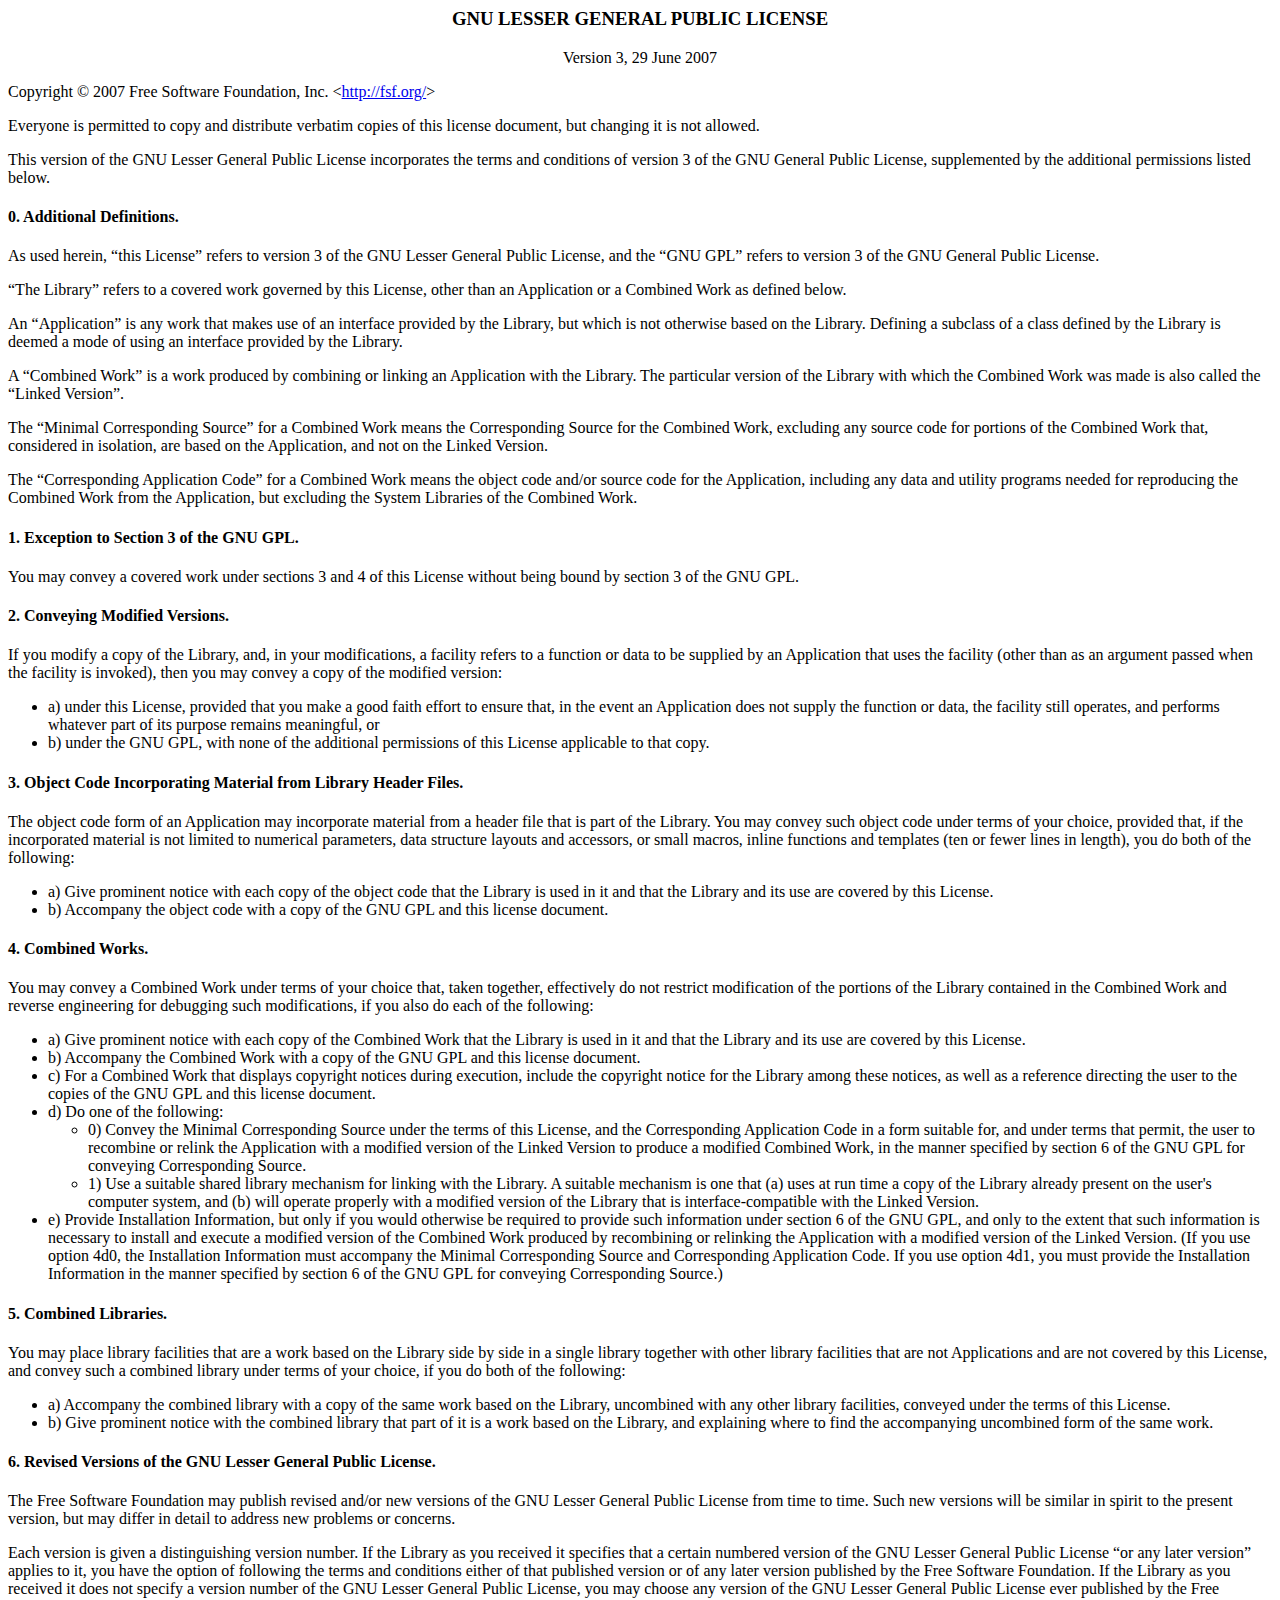
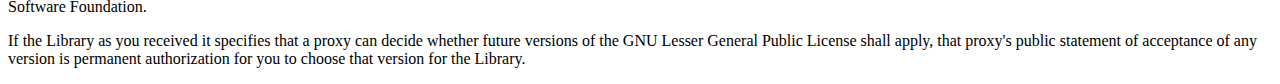
<file: app/libs/jquery.nicescroll-master/demo/iframe/lgpl-3.0-standalone.html>
<!DOCTYPE html PUBLIC "-//W3C//DTD HTML 4.01 Transitional//EN">
<html><head>
 <meta http-equiv="Content-Type" content="text/html; charset=UTF-8">
 <title>GNU Lesser General Public License v3.0 - GNU Project - Free Software Foundation (FSF)</title>
 <link rel="alternate" type="application/rdf+xml" href="http://www.gnu.org/licenses/lgpl-3.0.rdf"> 
</head>
<body>
<h3 style="text-align: center;">GNU LESSER GENERAL PUBLIC LICENSE</h3>
<p style="text-align: center;">Version 3, 29 June 2007</p>

<p>Copyright © 2007 Free Software Foundation, Inc.
 &lt;<a href="http://fsf.org/">http://fsf.org/</a>&gt;</p><p>
 Everyone is permitted to copy and distribute verbatim copies
 of this license document, but changing it is not allowed.</p>

<p>This version of the GNU Lesser General Public License incorporates
the terms and conditions of version 3 of the GNU General Public
License, supplemented by the additional permissions listed below.</p>

<h4><a name="section0"></a>0. Additional Definitions.</h4>

<p>As used herein, “this License” refers to version 3 of the GNU Lesser
General Public License, and the “GNU GPL” refers to version 3 of the GNU
General Public License.</p>

<p>“The Library” refers to a covered work governed by this License,
other than an Application or a Combined Work as defined below.</p>

<p>An “Application” is any work that makes use of an interface provided
by the Library, but which is not otherwise based on the Library.
Defining a subclass of a class defined by the Library is deemed a mode
of using an interface provided by the Library.</p>

<p>A “Combined Work” is a work produced by combining or linking an
Application with the Library.  The particular version of the Library
with which the Combined Work was made is also called the “Linked
Version”.</p>

<p>The “Minimal Corresponding Source” for a Combined Work means the
Corresponding Source for the Combined Work, excluding any source code
for portions of the Combined Work that, considered in isolation, are
based on the Application, and not on the Linked Version.</p>

<p>The “Corresponding Application Code” for a Combined Work means the
object code and/or source code for the Application, including any data
and utility programs needed for reproducing the Combined Work from the
Application, but excluding the System Libraries of the Combined Work.</p>

<h4><a name="section1"></a>1. Exception to Section 3 of the GNU GPL.</h4>

<p>You may convey a covered work under sections 3 and 4 of this License
without being bound by section 3 of the GNU GPL.</p>

<h4><a name="section2"></a>2. Conveying Modified Versions.</h4>

<p>If you modify a copy of the Library, and, in your modifications, a
facility refers to a function or data to be supplied by an Application
that uses the facility (other than as an argument passed when the
facility is invoked), then you may convey a copy of the modified
version:</p>

<ul>
<li>a) under this License, provided that you make a good faith effort to
   ensure that, in the event an Application does not supply the
   function or data, the facility still operates, and performs
   whatever part of its purpose remains meaningful, or</li>

<li>b) under the GNU GPL, with none of the additional permissions of
   this License applicable to that copy.</li>
</ul>

<h4><a name="section3"></a>3. Object Code Incorporating Material from Library Header Files.</h4>

<p>The object code form of an Application may incorporate material from
a header file that is part of the Library.  You may convey such object
code under terms of your choice, provided that, if the incorporated
material is not limited to numerical parameters, data structure
layouts and accessors, or small macros, inline functions and templates
(ten or fewer lines in length), you do both of the following:</p>

<ul>
<li>a) Give prominent notice with each copy of the object code that the
   Library is used in it and that the Library and its use are
   covered by this License.</li>

<li>b) Accompany the object code with a copy of the GNU GPL and this license
   document.</li>
</ul>

<h4><a name="section4"></a>4. Combined Works.</h4>

<p>You may convey a Combined Work under terms of your choice that,
taken together, effectively do not restrict modification of the
portions of the Library contained in the Combined Work and reverse
engineering for debugging such modifications, if you also do each of
the following:</p>

<ul>
<li>a) Give prominent notice with each copy of the Combined Work that
   the Library is used in it and that the Library and its use are
   covered by this License.</li>

<li>b) Accompany the Combined Work with a copy of the GNU GPL and this license
   document.</li>

<li>c) For a Combined Work that displays copyright notices during
   execution, include the copyright notice for the Library among
   these notices, as well as a reference directing the user to the
   copies of the GNU GPL and this license document.</li>

<li>d) Do one of the following:

<ul>
<li>0) Convey the Minimal Corresponding Source under the terms of this
       License, and the Corresponding Application Code in a form
       suitable for, and under terms that permit, the user to
       recombine or relink the Application with a modified version of
       the Linked Version to produce a modified Combined Work, in the
       manner specified by section 6 of the GNU GPL for conveying
       Corresponding Source.</li>

<li>1) Use a suitable shared library mechanism for linking with the
       Library.  A suitable mechanism is one that (a) uses at run time
       a copy of the Library already present on the user's computer
       system, and (b) will operate properly with a modified version
       of the Library that is interface-compatible with the Linked
       Version.</li>
</ul></li>

<li>e) Provide Installation Information, but only if you would otherwise
   be required to provide such information under section 6 of the
   GNU GPL, and only to the extent that such information is
   necessary to install and execute a modified version of the
   Combined Work produced by recombining or relinking the
   Application with a modified version of the Linked Version. (If
   you use option 4d0, the Installation Information must accompany
   the Minimal Corresponding Source and Corresponding Application
   Code. If you use option 4d1, you must provide the Installation
   Information in the manner specified by section 6 of the GNU GPL
   for conveying Corresponding Source.)</li>
</ul>

<h4><a name="section5"></a>5. Combined Libraries.</h4>

<p>You may place library facilities that are a work based on the
Library side by side in a single library together with other library
facilities that are not Applications and are not covered by this
License, and convey such a combined library under terms of your
choice, if you do both of the following:</p>

<ul>
<li>a) Accompany the combined library with a copy of the same work based
   on the Library, uncombined with any other library facilities,
   conveyed under the terms of this License.</li>

<li>b) Give prominent notice with the combined library that part of it
   is a work based on the Library, and explaining where to find the
   accompanying uncombined form of the same work.</li>
</ul>

<h4><a name="section6"></a>6. Revised Versions of the GNU Lesser General Public License.</h4>

<p>The Free Software Foundation may publish revised and/or new versions
of the GNU Lesser General Public License from time to time. Such new
versions will be similar in spirit to the present version, but may
differ in detail to address new problems or concerns.</p>

<p>Each version is given a distinguishing version number. If the
Library as you received it specifies that a certain numbered version
of the GNU Lesser General Public License “or any later version”
applies to it, you have the option of following the terms and
conditions either of that published version or of any later version
published by the Free Software Foundation. If the Library as you
received it does not specify a version number of the GNU Lesser
General Public License, you may choose any version of the GNU Lesser
General Public License ever published by the Free Software Foundation.</p>

<p>If the Library as you received it specifies that a proxy can decide
whether future versions of the GNU Lesser General Public License shall
apply, that proxy's public statement of acceptance of any version is
permanent authorization for you to choose that version for the
Library.</p>


</body></html>
</file>
<file: app/css/fonts.css>
/* font-family: "OpenSansRegular"; */
@font-face {
    font-family: "OpenSansRegular";
    src: url("../fonts/OpenSansRegular/OpenSansRegular.eot");
    src: url("../fonts/OpenSansRegular/OpenSansRegular.eot?#iefix")format("embedded-opentype"),
    url("../fonts/OpenSansRegular/OpenSansRegular.woff") format("woff"),
    url("../fonts/OpenSansRegular/OpenSansRegular.ttf") format("truetype");
    font-style: normal;
    font-weight: normal;
}
/* font-family: "OpenSansLight"; */
@font-face {
    font-family: "OpenSansLight";
    src: url("../fonts/OpenSansLight/OpenSansLight.eot");
    src: url("../fonts/OpenSansLight/OpenSansLight.eot?#iefix")format("embedded-opentype"),
    url("../fonts/OpenSansLight/OpenSansLight.woff") format("woff"),
    url("../fonts/OpenSansLight/OpenSansLight.ttf") format("truetype");
    font-style: normal;
    font-weight: normal;
}
/* font-family: "OpenSansBold"; */
@font-face {
    font-family: "OpenSansBold";
    src: url("../fonts/OpenSansBold/OpenSansBold.eot");
    src: url("../fonts/OpenSansBold/OpenSansBold.eot?#iefix")format("embedded-opentype"),
    url("../fonts/OpenSansBold/OpenSansBold.woff") format("woff"),
    url("../fonts/OpenSansBold/OpenSansBold.ttf") format("truetype");
    font-style: normal;
    font-weight: normal;
}
/* font-family: "OpenSansExtraBold"; */
@font-face {
    font-family: "OpenSansExtraBold";
    src: url("../fonts/OpenSansExtraBold/OpenSansExtraBold.eot");
    src: url("../fonts/OpenSansExtraBold/OpenSansExtraBold.eot?#iefix")format("embedded-opentype"),
    url("../fonts/OpenSansExtraBold/OpenSansExtraBold.woff") format("woff"),
    url("../fonts/OpenSansExtraBold/OpenSansExtraBold.ttf") format("truetype");
    font-style: normal;
    font-weight: normal;
}
</file>
<file: app/css/style.css>
* {
  margin: 0;
  padding: 0;
}
body {
  font-family: "OpenSansRegular";
}
.wrapp {
  max-width: 1500px;
  min-height: 500px;
  margin: 0 auto;
  background-color: #fff;
}
a {
  text-decoration: none;
  color: #151515;
}
a:hover {
  text-decoration: none;
  color: #151515;
}
a:focus {
  text-decoration: none;
  color: #151515;
}
.header_top_line {
  width: 100%;
  min-height: 40px;
  background-color: #151515;
  overflow: hidden;
  padding-right: 30px;
}
.header_social_icon {
  margin-top: 13px;
  font-size: 0;
}
.header_social_icon a {
  display: inline-block;
  width: 24px;
  height: 24px;
  margin-right: 13px;
}
.sprite {
  background: url('../img/sprite.png') no-repeat top left;
  width: 20px;
  height: 15px;
}
.sprite.vk {
  background-position: 0 0;
  width: 24px;
  height: 14px;
}
.sprite.fac {
  background-position: -34px 0;
  width: 9px;
}
.sprite.ok {
  background-position: -53px 0;
  width: 9px;
  height: 16px;
}
.sprite.bR {
  background-position: -72px 0;
  width: 17px;
  height: 23px;
}
.sprite.phone {
  background-position: -99px 0;
  width: 15px;
}
.sprite.search {
  background-position: -124px 0;
  width: 16px;
  height: 16px;
}
.sprite.wb {
  background-position: -150px 0;
  height: 22px;
}
.sprite.WhatsApp {
  background-position: -180px 0;
  height: 21px;
}
.sprite.skype {
  background-position: -210px 0;
  height: 20px;
}
.header_contacs_block {
  text-align: right;
  margin-top: 4px;
}
.header_contacs_block div {
  display: inline-block;
  position: relative;
  top: 5px;
  margin-right: 7px;
}
.header_contacs_block span {
  color: #f1f1f1;
  font-size: 14px;
  text-transform: uppercase;
}
.header_contacs_block span + span {
  margin-left: 35px;
}
.skype {
  margin-left: 50px;
}
.header_logo {
  margin-top: 60px;
  display: inline-block;
  margin-left: 20px;
}
.header_logo_mobile {
  display: none;
}
.header_block_inform {
  margin-top: 47px;
  overflow: hidden;
  min-height: 30px;
  padding: 5px 30px;
}
.header_block_inform a {
  float: right;
  color: #151515;
  font-size: 12px;
  text-transform: uppercase;
  margin-right: 70px;
  position: relative;
  border-bottom: 1px solid #151515;
  margin-top: 2px;
}
.header_block_inform form {
  float: right;
}
:-webkit-input-placeholder {
  color: #151515;
  opacity: 1;
}
::-webkit-input-placeholder {
  color: #151515;
  opacity: 1;
}
::-moz-placeholder {
  color: #151515;
  opacity: 1;
}
:-moz-placeholder {
  color: #151515;
  opacity: 1;
}
:-ms-input-placeholder {
  color: #151515;
  opacity: 1;
}
input:focus::-webkit-input-placeholder {
  color: transparent;
}
input:focus::-moz-placeholder {
  color: transparent;
}
input:focus:-moz-placeholder {
  color: transparent;
}
input:focus:-ms-input-placeholder {
  color: transparent;
}
.form_search {
  position: relative;
}
.input_search {
  text-transform: uppercase;
  font-size: 12px;
  border: none;
  border-bottom: 1px solid #151515;
  background-color: transparent;
  width: 120px;
}
.search {
  position: absolute;
  left: -20px;
  top: 4px;
}
.phone {
  position: absolute;
  top: 2px;
  left: -21px;
}
.bR {
  position: absolute;
  top: -3px;
  left: -21px;
}
nav {
  text-align: right;
  margin-top: 15px;
  padding-right: 50px;
}
nav ul {
  list-style-type: none;
  font-size: 0;
}
nav li {
  display: inline-block;
}
nav li + li {
  margin-left: 62px;
}
nav .active {
  border-bottom: 2px solid #151515;
}
nav a {
  text-transform: uppercase;
  font-family: "OpenSansExtraBold";
  font-size: 16px;
  border-bottom: 2px solid transparent;
  -webkit-transition: border-bottom 0.4s;
  transition: border-bottom 0.4s;
  padding-bottom: 3px;
}
nav a:hover {
  border-bottom: 2px solid #151515;
}
.btn {
  width: 100%;
  height: 55px;
  background-color: #fff;
  overflow: hidden;
  display: none;
  margin-top: 40px;
}
.btn_nav {
  float: right;
  width: 32px;
  height: 32px;
  border: none;
  cursor: pointer;
  -webkit-transition: background 0.3s;
  transition: background 0.3s;
  position: relative;
  top: 11px;
  left: -10px;
  background-color: transparent;
}
.btn_nav:focus {
  outline: none;
}
.btn_nav span {
  display: block;
  position: absolute;
  top: 14px;
  left: 3px;
  right: 3px;
  height: 3px;
  background-color: #151515;
}
.btn_nav span::before {
  position: absolute;
  display: block;
  left: 0;
  width: 100%;
  height: 3px;
  background-color: #151515;
  content: "";
}
.btn_nav span::after {
  position: absolute;
  display: block;
  left: 0;
  width: 100%;
  height: 3px;
  background-color: #151515;
  content: "";
}
.btn_nav span::before {
  top: -8px;
}
.btn_nav span::after {
  bottom: -8px;
}
.btn_nav_htx span {
  -webkit-transition: background  0.3s;
  transition: background  0.3s;
}
.btn_nav_htx span::before {
  -webkit-transition-duration: 0.3s;
  transition-duration: 0.3s;
}
.btn_nav_htx span::after {
  -webkit-transition-duration: 0.3s;
  transition-duration: 0.3s;
}
.btn_nav_htx span::before {
  -webkit-transition-property: top, -webkit-transform;
  transition-property: top, -webkit-transform;
  transition-property: top, transform;
  transition-property: top, transform, -webkit-transform;
}
.btn_nav_htx span::after {
  -webkit-transition-property: bottom, -webkit-transform;
  transition-property: bottom, -webkit-transform;
  transition-property: bottom, transform;
  transition-property: bottom, transform, -webkit-transform;
}
.btn_nav_htx.active span {
  background: none;
}
.btn_nav_htx.active span::before {
  top: 0;
  -webkit-transform: rotate(45deg);
  -ms-transform: rotate(45deg);
  transform: rotate(45deg);
}
.btn_nav_htx.active span::after {
  bottom: 0;
  -webkit-transform: rotate(-45deg);
  -ms-transform: rotate(-45deg);
  transform: rotate(-45deg);
}
.slider {
  max-height: 555px;
  margin-top: 25px;
  position: relative;
}
.slider .owl-prev {
  background-image: url(../img/prev.png);
  position: absolute;
  bottom: 50%;
  right: 30px;
  width: 24px;
  height: 58px;
  margin-bottom: -27px;
}
.slider .owl-next {
  background-image: url(../img/next.png);
  position: absolute;
  bottom: 50%;
  left: 30px;
  width: 24px;
  height: 58px;
  margin-bottom: -27px;
}
.slider_item {
  position: relative;
}
.slider_link {
  position: absolute;
  right: 27%;
  bottom: 56px;
  margin-right: -190px;
  width: 380px;
  height: 70px;
  line-height: 68px;
  background-color: #F1F1F1;
  font-size: 41px;
  text-transform: uppercase;
  text-align: center;
  color: #514b4b;
  font-family: "OpenSansLight";
  -webkit-transition: all 0.4s;
  transition: all 0.4s;
}
.slider_link:hover {
  background-color: #BCBCBC;
}
.s_purchase {
  color: #151515;
  font-size: 0;
  margin-top: 20px;
}
.s_purchase img {
  max-width: 100%;
  height: auto;
}
.s_purchase h3 {
  font-family: "OpenSansExtraBold";
  font-size: 27px;
  text-transform: uppercase;
  font-weight: normal;
  margin-top: 50px;
}
.s_purchase p {
  font-size: 18px;
  text-transform: uppercase;
  margin-top: 61px;
  line-height: 31px;
}
.s_purchase a {
  text-decoration: underline;
  font-size: 18px;
  text-transform: uppercase;
  margin-top: 65px;
  display: block;
}
.s_purchase .link_style {
  margin-top: 95px;
}
.s_purchase_item {
  width: 25%;
  min-height: 341px;
  padding-left: 0;
  padding-right: 0;
  display: inline-block;
  overflow: hidden;
  vertical-align: top;
}
.s_purchase_style {
  background-color: #BCBCBC;
  padding: 0 10px 15px 25px;
}
.s_contacs {
  height: 561px;
  background-image: url(../img/contacs_bg.jpg);
  background-position: center;
  background-size: cover;
  margin-top: 25px;
}
.s_contacs h2 {
  font-size: 48px;
  text-transform: uppercase;
  font-weight: normal;
  margin-top: 205px;
}
.s_contacs h5 {
  font-size: 18px;
  text-transform: uppercase;
  font-weight: normal;
}
.s_contacs_item {
  text-align: center;
}
.s_contacs_form {
  max-width: 340px;
  display: inline-block;
  margin-top: 125px;
  margin-left: 150px;
}
.s_contacs_input {
  width: 100%;
  height: 35px;
  border: none;
  background-color: transparent;
  border-bottom: 2px solid #fff;
  margin-top: 10px;
  text-transform: uppercase;
  padding-left: 7px;
  color: #fff;
}
.s_contacs_textarea {
  width: 100%;
  height: 100px;
  background-color: transparent;
  border: 2px solid #fff;
  margin-top: 20px;
  text-transform: uppercase;
  padding: 7px;
  resize: none;
  color: #fff;
}
.s_contacs_btn {
  height: 45px;
  width: 100%;
  border: none;
  background-color: #fff;
  text-transform: uppercase;
  line-height: 45px;
  margin-top: 20px;
  font-size: 18px;
  font-family: "OpenSansBold";
  -webkit-transition: all 0.4s;
  transition: all 0.4s;
}
.s_contacs_btn:hover {
  background-color: #BCBCBC;
}
.s_contacs_input::-webkit-input-placeholder {
  color: #fff;
  opacity: 1;
}
.s_contacs_input:-webkit-input-placeholder {
  color: #fff;
  opacity: 1;
}
.s_contacs_input::-moz-placeholder {
  color: #fff;
  opacity: 1;
}
.s_contacs_input:-moz-placeholder {
  color: #fff;
  opacity: 1;
}
.s_contacs_input:-ms-input-placeholder {
  color: #fff;
  opacity: 1;
}
textarea::-webkit-input-placeholder {
  color: #fff;
  opacity: 1;
}
textarea:-webkit-input-placeholder {
  color: #fff;
  opacity: 1;
}
textarea::-moz-placeholder {
  color: #fff;
  opacity: 1;
}
textarea:-moz-placeholder {
  color: #fff;
  opacity: 1;
}
textarea:-ms-input-placeholder {
  color: #fff;
  opacity: 1;
}
textarea:focus::-webkit-input-placeholder {
  color: transparent;
}
textarea:focus::-moz-placeholder {
  color: transparent;
}
textarea:focus:-moz-placeholder {
  color: transparent;
}
textarea:focus:-ms-input-placeholder {
  color: transparent;
}
footer {
  padding-top: 25px;
}
footer span {
  display: block;
  color: #fff;
  text-transform: uppercase;
  font-size: 12px;
}
footer .header_social_icon {
  margin-top: 40px;
  display: block !important;
}
.footer_item {
  padding-left: 0;
  padding-right: 0;
}
.footer_item_left {
  background-color: #151515;
  min-height: 470px;
  padding-top: 150px;
  text-align: center;
}
.footer_item_left span {
  margin-top: 15px;
}
.footer_item_right {
  background-color: #151515;
  min-height: 470px;
  padding-top: 50px;
  text-align: center;
}
.footer_item_right .skype {
  margin-left: 0;
  margin-top: 20px;
}
.footer_item_right div {
  display: inline-block;
  margin-bottom: 3px;
}
.footer_email {
  margin-top: 35px;
  margin-bottom: 40px;
}
.footer_tel {
  margin-top: 15px;
}
.logo_extrit {
  width: 212px;
  overflow: hidden;
  margin-top: 20px;
}
.logo_extrit a {
  margin-left: 5px;
  width: 105px;
  float: right;
}
.logo_extrit p {
  text-align: right;
  font-size: 11px;
  text-transform: uppercase;
  color: #f7f7f7;
  font-weight: bold;
  line-height: 13px;
}
.logo_extrit img {
  padding-top: 3px;
}
.form_call_popup,
.form_price_popup {
  max-width: 400px;
  padding: 30px 0;
  position: relative;
  background-color: #fff;
  margin: 0 auto;
  text-align: center;
}
.form_call_popup .mfp-close,
.form_price_popup .mfp-close {
  position: absolute;
  opacity: 1;
  color: #151515;
}
.form_call_input,
.form_price_input {
  width: 80%;
  height: 35px;
  border: none;
  background-color: transparent;
  border-bottom: 2px solid #151515;
  margin-top: 10px;
  text-transform: uppercase;
  padding-left: 7px;
  color: #151515;
}
.form_call_btn,
.form_price_btn {
  height: 45px;
  width: 80%;
  border: 2px solid #151515;
  background-color: #151515;
  text-transform: uppercase;
  line-height: 42px;
  margin-top: 20px;
  font-size: 18px;
  font-family: "OpenSansBold";
  color: #fff;
  -webkit-transition: all 0.4s;
  transition: all 0.4s;
}
.form_call_btn:hover,
.form_price_btn:hover {
  background-color: #fff;
  color: #151515;
}
.catalog {
  overflow: hidden;
  margin-top: 50px;
}
.catalog h2 {
  margin-bottom: 5px;
  text-transform: uppercase;
  font-size: 18px;
  font-family: "OpenSansLight";
}
.catalog img {
  width: 100%;
}
.catalog_item {
  padding: 0;
  position: relative;
  margin: 0.7% 0.35% 0;
  width: 24.3%;
  float: left;
  overflow: hidden;
}
.catalog_container_style {
  padding-left: 15px;
  padding-right: 15px;
}
.catalog_product_desc {
  position: absolute;
  bottom: 0px;
  left: 0;
  min-height: 120px;
  width: 100%;
  background-color: rgba(21, 21, 21, 0.75);
  color: #fff;
  text-transform: uppercase;
  overflow: hidden;
  -webkit-transition: all 0.4s;
  transition: all 0.4s;
}
.catalog_product_title {
  min-height: 42px;
  border-bottom: 2px solid #fff;
  padding: 11px 10px 0;
  overflow: hidden;
}
.catalog_product_name {
  float: left;
  width: 65%;
}
.catalog_product_artikl {
  font-family: "OpenSansBold";
  float: right;
}
.catalog_product_options {
  font-family: "OpenSansBold";
  padding: 14px 10px 5px;
}
.catalog_product_options span {
  display: block;
  margin-bottom: 7px;
}
.card {
  max-width: 900px;
  min-height: 730px;
  padding: 15px;
  background-color: #fff;
  overflow: hidden;
  margin: 0 auto;
  position: relative;
}
.card .mfp-close {
  position: absolute;
  opacity: 1;
  color: #151515;
  font-size: 50px;
  font-family: "OpenSansLight";
  right: 5px;
}
.card img {
  width: 100%;
}
.card_product_img {
  max-width: 350px;
  min-height: 700px;
  float: left;
  overflow: hidden;
}
.card_big_img {
  max-width: 350px;
}
.card_small_img {
  max-width: 110px;
  min-height: 165px;
  float: left;
  margin-top: 10px;
  overflow: hidden;
}
.card_small_img img {
  width: 100%;
}
.card_small_img + .card_small_img {
  margin-left: 10px;
}
.card_product_options {
  max-width: 480px;
  margin-left: 40px;
  float: left;
}
.card_product_options div {
  text-transform: uppercase;
  font-family: "OpenSansBold";
  margin-bottom: 10px;
}
.card_product_options span {
  font-family: "OpenSansRegular";
}
.card_product_articl {
  margin: 40px 0 !important;
  font-size: 18px;
}
.card_btn {
  display: block;
  max-width: 285px;
  height: 48px;
  background-color: #000;
  border: 2px solid #000;
  color: #fff;
  text-transform: uppercase;
  text-align: center;
  font-family: "OpenSansBold";
  line-height: 48px;
  margin-top: 40px;
  margin-bottom: 40px;
  -webkit-transition: all 0.4s;
  transition: all 0.4s;
}
.card_btn:hover {
  background-color: #fff;
  color: #000;
}
.card_product_material {
  text-transform: none !important;
}
.card_product_desc {
  margin-bottom: 30px !important;
  font-family: "OpenSansRegular" !important;
  text-transform: none !important;
}
.card_product_desc p {
  line-height: 25px;
}
.card_product_length {
  font-family: "OpenSansRegular" !important;
  text-transform: none !important;
}
.card_product_length p {
  margin-top: 10px;
}
</file>
<file: app/css/media.css>
/*==========  Desktop First Method  ==========*/
/* Large Devices, Wide Screens */
@media only screen and (max-width: 1200px) {
  .header_top_line {
    padding-right: 0;
  }
  .header_logo {
    margin-left: 0;
  }
  .header_block_inform {
    padding-right: 0;
  }
  nav {
    padding-right: 20px;
  }
}
/* Medium Devices, Desktops */
@media only screen and (max-width: 992px) {
  .header_top_line {
    padding-bottom: 10px;
  }
  .header_contacs_block span {
    display: block;
  }
  .header_contacs_block span + span {
    margin-left: 0px;
  }
  .header_logo {
    display: none;
  }
  .header_logo_mobile {
    margin-top: 7px;
    margin-left: 10px;
    display: inline-block;
  }
  .header_block_inform {
    display: inline-block;
  }
  .btn {
    display: block;
  }
  .main_style {
    text-align: center;
  }
  nav {
    margin-top: 0;
    display: none;
    padding-right: 0;
  }
  nav li {
    display: block;
    text-align: center;
  }
  nav li:first-child {
    border-top: 1px solid #151515;
  }
  nav li + li {
    margin-left: 0;
  }
  nav a {
    padding-bottom: 0;
    display: block;
    padding: 13px;
    border-bottom: none;
    -webkit-transition: all 0.4s;
    transition: all 0.4s;
    border-bottom: 1px solid #151515;
  }
  nav a:hover {
    border-bottom: 1px solid #151515;
    color: #fff;
    background-color: #151515;
  }
  nav .active {
    border-bottom: 1px solid #151515;
    color: #fff;
    background-color: #151515;
  }
  .slider {
    display: none;
  }
  .s_purchase_item {
    width: 50%;
  }
  .s_purchase_item {
    margin-bottom: 20px;
  }
  .s_contacs {
    background-image: none;
    background-color: #4B4545;
  }
  .s_contacs h2 {
    color: #fff;
    margin-top: 70px;
    font-size: 30px;
  }
  .s_contacs h5 {
    color: #fff;
  }
  .s_contacs_form {
    margin-top: 50px;
    margin-left: 0;
  }
  .footer_item_left {
    text-align: center;
  }
  .catalog {
    margin-top: 25px;
  }
  .catalog_item {
    width: 32.5%;
  }
  .card_product_img {
    float: none;
    margin: 0 auto;
  }
  .card_product_options {
    float: none;
    max-width: 700px;
    margin: 0 auto;
  }
}
/* Small Devices, Tablets */
@media only screen and (max-width: 768px) {
  .catalog_item {
    width: 49.3%;
  }
}
@media only screen and (max-width: 560px) {
  .header_block_inform {
    margin-top: 30px;
  }
  .header_block_inform a {
    margin-right: 0;
    display: block;
    float: none;
    margin-top: 20px;
  }
  .header_block_inform form {
    float: none;
  }
  .btn {
    margin-top: 15px;
  }
  .s_purchase_item {
    width: 100%;
  }
  .s_purchase img {
    max-width: 100%;
    height: auto;
    display: block;
    margin: 0 auto;
  }
}
/* Extra Small Devices, Phones */
@media only screen and (max-width: 480px) {
  .catalog_item {
    width: 75%;
    float: none;
    margin: 15px auto 0;
  }
  .card .mfp-close {
    font-size: 40px;
  }
  .card_product_img {
    margin-top: 30px;
  }
}
@media only screen and (max-width: 420px) {
  .card_small_img {
    float: none;
  }
  .card_small_img + .card_small_img {
    margin-left: 0;
  }
}
/* Custom, iPhone Retina */
@media only screen and (max-width: 360px) {
  .header_social_icon a {
    margin-right: 10px;
  }
  .s_contacs h2 {
    margin-top: 30px;
    font-size: 30px;
  }
  .s_contacs_form {
    margin-top: 30px;
  }
  .catalog_item {
    width: 100%;
  }
}
/*==========  Mobile First Method  ==========*/
/* Custom, iPhone Retina */
/* Extra Small Devices, Phones */
/* Small Devices, Tablets */
/* Medium Devices, Desktops */
@media only screen and (min-width: 992px) {
  nav {
    display: block !important;
  }
  .catalog_product_desc {
    -webkit-transform: translateY(160px);
        -ms-transform: translateY(160px);
            transform: translateY(160px);
  }
  .catalog_item:hover .catalog_product_desc {
    -webkit-transform: translateY(0);
        -ms-transform: translateY(0);
            transform: translateY(0);
  }
}
/* Large Devices, Wide Screens */
</file>
<file: app/css/libs.min.css>
/*!
 * Bootstrap v3.3.7 (http://getbootstrap.com)
 * Copyright 2011-2016 Twitter, Inc.
 * Licensed under MIT (https://github.com/twbs/bootstrap/blob/master/LICENSE)
 */
/*!
 * Generated using the Bootstrap Customizer (http://bootstrap-3.ru/customize.php?id=04b8b570f0721dee05538fc5795cb95b)
 * Config saved to config.json and https://gist.github.com/04b8b570f0721dee05538fc5795cb95b
 */
/*!
 * Bootstrap v3.3.7 (http://getbootstrap.com)
 * Copyright 2011-2016 Twitter, Inc.
 * Licensed under MIT (https://github.com/twbs/bootstrap/blob/master/LICENSE)
 */
/*! normalize.css v3.0.3 | MIT License | github.com/necolas/normalize.css */html{font-family:sans-serif;-ms-text-size-adjust:100%;-webkit-text-size-adjust:100%}body{margin:0}article,aside,details,figcaption,figure,footer,header,hgroup,main,menu,nav,section,summary{display:block}audio,canvas,progress,video{display:inline-block;vertical-align:baseline}audio:not([controls]){display:none;height:0}[hidden],template{display:none}a{background-color:transparent}a:active,a:hover{outline:0}abbr[title]{border-bottom:1px dotted}b,strong{font-weight:700}dfn{font-style:italic}h1{font-size:2em;margin:.67em 0}mark{background:#ff0;color:#000}small{font-size:80%}sub,sup{font-size:75%;line-height:0;position:relative;vertical-align:baseline}sup{top:-.5em}sub{bottom:-.25em}img{border:0}svg:not(:root){overflow:hidden}figure{margin:1em 40px}hr{box-sizing:content-box;height:0}pre{overflow:auto}code,kbd,pre,samp{font-family:monospace,monospace;font-size:1em}button,input,optgroup,select,textarea{color:inherit;font:inherit;margin:0}button{overflow:visible}button,select{text-transform:none}button,html input[type=button],input[type=reset],input[type=submit]{-webkit-appearance:button;cursor:pointer}button[disabled],html input[disabled]{cursor:default}button::-moz-focus-inner,input::-moz-focus-inner{border:0;padding:0}input{line-height:normal}input[type=checkbox],input[type=radio]{box-sizing:border-box;padding:0}input[type=number]::-webkit-inner-spin-button,input[type=number]::-webkit-outer-spin-button{height:auto}input[type=search]{-webkit-appearance:textfield;box-sizing:content-box}input[type=search]::-webkit-search-cancel-button,input[type=search]::-webkit-search-decoration{-webkit-appearance:none}fieldset{border:1px solid silver;margin:0 2px;padding:.35em .625em .75em}legend{border:0;padding:0}textarea{overflow:auto}optgroup{font-weight:700}table{border-collapse:collapse;border-spacing:0}td,th{padding:0}*,:after,:before{box-sizing:border-box}html{font-size:10px;-webkit-tap-highlight-color:rgba(0,0,0,0)}body{font-family:Helvetica Neue,Helvetica,Arial,sans-serif;font-size:14px;line-height:1.42857143;color:#333;background-color:#fff}button,input,select,textarea{font-family:inherit;font-size:inherit;line-height:inherit}a{color:#337ab7;text-decoration:none}a:focus,a:hover{color:#23527c;text-decoration:underline}a:focus{outline:5px auto -webkit-focus-ring-color;outline-offset:-2px}figure{margin:0}img{vertical-align:middle}.img-responsive{display:block;max-width:100%;height:auto}.img-rounded{border-radius:6px}.img-thumbnail{padding:4px;line-height:1.42857143;background-color:#fff;border:1px solid #ddd;border-radius:4px;-webkit-transition:all .2s ease-in-out;transition:all .2s ease-in-out;display:inline-block;max-width:100%;height:auto}.img-circle{border-radius:50%}hr{margin-top:20px;margin-bottom:20px;border:0;border-top:1px solid #eee}.sr-only{position:absolute;width:1px;height:1px;margin:-1px;padding:0;overflow:hidden;clip:rect(0,0,0,0);border:0}.sr-only-focusable:active,.sr-only-focusable:focus{position:static;width:auto;height:auto;margin:0;overflow:visible;clip:auto}[role=button]{cursor:pointer}.container{margin-right:auto;margin-left:auto;padding-left:20px;padding-right:20px}@media (min-width:768px){.container{width:760px}}@media (min-width:992px){.container{width:980px}}@media (min-width:1200px){.container{width:100%}}.container-fluid{margin-right:auto;margin-left:auto;padding-left:20px;padding-right:20px}.row{margin-left:-20px;margin-right:-20px}.col-lg-1,.col-lg-2,.col-lg-3,.col-lg-4,.col-lg-5,.col-lg-6,.col-lg-7,.col-lg-8,.col-lg-9,.col-lg-10,.col-lg-11,.col-lg-12,.col-md-1,.col-md-2,.col-md-3,.col-md-4,.col-md-5,.col-md-6,.col-md-7,.col-md-8,.col-md-9,.col-md-10,.col-md-11,.col-md-12,.col-sm-1,.col-sm-2,.col-sm-3,.col-sm-4,.col-sm-5,.col-sm-6,.col-sm-7,.col-sm-8,.col-sm-9,.col-sm-10,.col-sm-11,.col-sm-12,.col-xs-1,.col-xs-2,.col-xs-3,.col-xs-4,.col-xs-5,.col-xs-6,.col-xs-7,.col-xs-8,.col-xs-9,.col-xs-10,.col-xs-11,.col-xs-12{position:relative;min-height:1px;padding-left:20px;padding-right:20px}.col-xs-1,.col-xs-2,.col-xs-3,.col-xs-4,.col-xs-5,.col-xs-6,.col-xs-7,.col-xs-8,.col-xs-9,.col-xs-10,.col-xs-11,.col-xs-12{float:left}.col-xs-12{width:100%}.col-xs-11{width:91.66666667%}.col-xs-10{width:83.33333333%}.col-xs-9{width:75%}.col-xs-8{width:66.66666667%}.col-xs-7{width:58.33333333%}.col-xs-6{width:50%}.col-xs-5{width:41.66666667%}.col-xs-4{width:33.33333333%}.col-xs-3{width:25%}.col-xs-2{width:16.66666667%}.col-xs-1{width:8.33333333%}.col-xs-pull-12{right:100%}.col-xs-pull-11{right:91.66666667%}.col-xs-pull-10{right:83.33333333%}.col-xs-pull-9{right:75%}.col-xs-pull-8{right:66.66666667%}.col-xs-pull-7{right:58.33333333%}.col-xs-pull-6{right:50%}.col-xs-pull-5{right:41.66666667%}.col-xs-pull-4{right:33.33333333%}.col-xs-pull-3{right:25%}.col-xs-pull-2{right:16.66666667%}.col-xs-pull-1{right:8.33333333%}.col-xs-pull-0{right:auto}.col-xs-push-12{left:100%}.col-xs-push-11{left:91.66666667%}.col-xs-push-10{left:83.33333333%}.col-xs-push-9{left:75%}.col-xs-push-8{left:66.66666667%}.col-xs-push-7{left:58.33333333%}.col-xs-push-6{left:50%}.col-xs-push-5{left:41.66666667%}.col-xs-push-4{left:33.33333333%}.col-xs-push-3{left:25%}.col-xs-push-2{left:16.66666667%}.col-xs-push-1{left:8.33333333%}.col-xs-push-0{left:auto}.col-xs-offset-12{margin-left:100%}.col-xs-offset-11{margin-left:91.66666667%}.col-xs-offset-10{margin-left:83.33333333%}.col-xs-offset-9{margin-left:75%}.col-xs-offset-8{margin-left:66.66666667%}.col-xs-offset-7{margin-left:58.33333333%}.col-xs-offset-6{margin-left:50%}.col-xs-offset-5{margin-left:41.66666667%}.col-xs-offset-4{margin-left:33.33333333%}.col-xs-offset-3{margin-left:25%}.col-xs-offset-2{margin-left:16.66666667%}.col-xs-offset-1{margin-left:8.33333333%}.col-xs-offset-0{margin-left:0}@media (min-width:768px){.col-sm-1,.col-sm-2,.col-sm-3,.col-sm-4,.col-sm-5,.col-sm-6,.col-sm-7,.col-sm-8,.col-sm-9,.col-sm-10,.col-sm-11,.col-sm-12{float:left}.col-sm-12{width:100%}.col-sm-11{width:91.66666667%}.col-sm-10{width:83.33333333%}.col-sm-9{width:75%}.col-sm-8{width:66.66666667%}.col-sm-7{width:58.33333333%}.col-sm-6{width:50%}.col-sm-5{width:41.66666667%}.col-sm-4{width:33.33333333%}.col-sm-3{width:25%}.col-sm-2{width:16.66666667%}.col-sm-1{width:8.33333333%}.col-sm-pull-12{right:100%}.col-sm-pull-11{right:91.66666667%}.col-sm-pull-10{right:83.33333333%}.col-sm-pull-9{right:75%}.col-sm-pull-8{right:66.66666667%}.col-sm-pull-7{right:58.33333333%}.col-sm-pull-6{right:50%}.col-sm-pull-5{right:41.66666667%}.col-sm-pull-4{right:33.33333333%}.col-sm-pull-3{right:25%}.col-sm-pull-2{right:16.66666667%}.col-sm-pull-1{right:8.33333333%}.col-sm-pull-0{right:auto}.col-sm-push-12{left:100%}.col-sm-push-11{left:91.66666667%}.col-sm-push-10{left:83.33333333%}.col-sm-push-9{left:75%}.col-sm-push-8{left:66.66666667%}.col-sm-push-7{left:58.33333333%}.col-sm-push-6{left:50%}.col-sm-push-5{left:41.66666667%}.col-sm-push-4{left:33.33333333%}.col-sm-push-3{left:25%}.col-sm-push-2{left:16.66666667%}.col-sm-push-1{left:8.33333333%}.col-sm-push-0{left:auto}.col-sm-offset-12{margin-left:100%}.col-sm-offset-11{margin-left:91.66666667%}.col-sm-offset-10{margin-left:83.33333333%}.col-sm-offset-9{margin-left:75%}.col-sm-offset-8{margin-left:66.66666667%}.col-sm-offset-7{margin-left:58.33333333%}.col-sm-offset-6{margin-left:50%}.col-sm-offset-5{margin-left:41.66666667%}.col-sm-offset-4{margin-left:33.33333333%}.col-sm-offset-3{margin-left:25%}.col-sm-offset-2{margin-left:16.66666667%}.col-sm-offset-1{margin-left:8.33333333%}.col-sm-offset-0{margin-left:0}}@media (min-width:992px){.col-md-1,.col-md-2,.col-md-3,.col-md-4,.col-md-5,.col-md-6,.col-md-7,.col-md-8,.col-md-9,.col-md-10,.col-md-11,.col-md-12{float:left}.col-md-12{width:100%}.col-md-11{width:91.66666667%}.col-md-10{width:83.33333333%}.col-md-9{width:75%}.col-md-8{width:66.66666667%}.col-md-7{width:58.33333333%}.col-md-6{width:50%}.col-md-5{width:41.66666667%}.col-md-4{width:33.33333333%}.col-md-3{width:25%}.col-md-2{width:16.66666667%}.col-md-1{width:8.33333333%}.col-md-pull-12{right:100%}.col-md-pull-11{right:91.66666667%}.col-md-pull-10{right:83.33333333%}.col-md-pull-9{right:75%}.col-md-pull-8{right:66.66666667%}.col-md-pull-7{right:58.33333333%}.col-md-pull-6{right:50%}.col-md-pull-5{right:41.66666667%}.col-md-pull-4{right:33.33333333%}.col-md-pull-3{right:25%}.col-md-pull-2{right:16.66666667%}.col-md-pull-1{right:8.33333333%}.col-md-pull-0{right:auto}.col-md-push-12{left:100%}.col-md-push-11{left:91.66666667%}.col-md-push-10{left:83.33333333%}.col-md-push-9{left:75%}.col-md-push-8{left:66.66666667%}.col-md-push-7{left:58.33333333%}.col-md-push-6{left:50%}.col-md-push-5{left:41.66666667%}.col-md-push-4{left:33.33333333%}.col-md-push-3{left:25%}.col-md-push-2{left:16.66666667%}.col-md-push-1{left:8.33333333%}.col-md-push-0{left:auto}.col-md-offset-12{margin-left:100%}.col-md-offset-11{margin-left:91.66666667%}.col-md-offset-10{margin-left:83.33333333%}.col-md-offset-9{margin-left:75%}.col-md-offset-8{margin-left:66.66666667%}.col-md-offset-7{margin-left:58.33333333%}.col-md-offset-6{margin-left:50%}.col-md-offset-5{margin-left:41.66666667%}.col-md-offset-4{margin-left:33.33333333%}.col-md-offset-3{margin-left:25%}.col-md-offset-2{margin-left:16.66666667%}.col-md-offset-1{margin-left:8.33333333%}.col-md-offset-0{margin-left:0}}@media (min-width:1200px){.col-lg-1,.col-lg-2,.col-lg-3,.col-lg-4,.col-lg-5,.col-lg-6,.col-lg-7,.col-lg-8,.col-lg-9,.col-lg-10,.col-lg-11,.col-lg-12{float:left}.col-lg-12{width:100%}.col-lg-11{width:91.66666667%}.col-lg-10{width:83.33333333%}.col-lg-9{width:75%}.col-lg-8{width:66.66666667%}.col-lg-7{width:58.33333333%}.col-lg-6{width:50%}.col-lg-5{width:41.66666667%}.col-lg-4{width:33.33333333%}.col-lg-3{width:25%}.col-lg-2{width:16.66666667%}.col-lg-1{width:8.33333333%}.col-lg-pull-12{right:100%}.col-lg-pull-11{right:91.66666667%}.col-lg-pull-10{right:83.33333333%}.col-lg-pull-9{right:75%}.col-lg-pull-8{right:66.66666667%}.col-lg-pull-7{right:58.33333333%}.col-lg-pull-6{right:50%}.col-lg-pull-5{right:41.66666667%}.col-lg-pull-4{right:33.33333333%}.col-lg-pull-3{right:25%}.col-lg-pull-2{right:16.66666667%}.col-lg-pull-1{right:8.33333333%}.col-lg-pull-0{right:auto}.col-lg-push-12{left:100%}.col-lg-push-11{left:91.66666667%}.col-lg-push-10{left:83.33333333%}.col-lg-push-9{left:75%}.col-lg-push-8{left:66.66666667%}.col-lg-push-7{left:58.33333333%}.col-lg-push-6{left:50%}.col-lg-push-5{left:41.66666667%}.col-lg-push-4{left:33.33333333%}.col-lg-push-3{left:25%}.col-lg-push-2{left:16.66666667%}.col-lg-push-1{left:8.33333333%}.col-lg-push-0{left:auto}.col-lg-offset-12{margin-left:100%}.col-lg-offset-11{margin-left:91.66666667%}.col-lg-offset-10{margin-left:83.33333333%}.col-lg-offset-9{margin-left:75%}.col-lg-offset-8{margin-left:66.66666667%}.col-lg-offset-7{margin-left:58.33333333%}.col-lg-offset-6{margin-left:50%}.col-lg-offset-5{margin-left:41.66666667%}.col-lg-offset-4{margin-left:33.33333333%}.col-lg-offset-3{margin-left:25%}.col-lg-offset-2{margin-left:16.66666667%}.col-lg-offset-1{margin-left:8.33333333%}.col-lg-offset-0{margin-left:0}}.embed-responsive{position:relative;display:block;height:0;padding:0;overflow:hidden}.embed-responsive .embed-responsive-item,.embed-responsive embed,.embed-responsive iframe,.embed-responsive object,.embed-responsive video{position:absolute;top:0;left:0;bottom:0;height:100%;width:100%;border:0}.embed-responsive-16by9{padding-bottom:56.25%}.embed-responsive-4by3{padding-bottom:75%}.clearfix:after,.clearfix:before,.container-fluid:after,.container-fluid:before,.container:after,.container:before,.row:after,.row:before{content:" ";display:table}.clearfix:after,.container-fluid:after,.container:after,.row:after{clear:both}.center-block{display:block;margin-left:auto;margin-right:auto}.pull-right{float:right!important}.pull-left{float:left!important}.hide{display:none!important}.show{display:block!important}.invisible{visibility:hidden}.text-hide{font:0/0 a;color:transparent;text-shadow:none;background-color:transparent;border:0}.hidden{display:none!important}.affix{position:fixed}.mfp-bg{z-index:1042;overflow:hidden;background:#0b0b0b;opacity:.8}.mfp-bg,.mfp-wrap{top:0;left:0;width:100%;height:100%;position:fixed}.mfp-wrap{z-index:1043;outline:none!important;-webkit-backface-visibility:hidden}.mfp-container{text-align:center;position:absolute;width:100%;height:100%;left:0;top:0;padding:0 8px;box-sizing:border-box}.mfp-container:before{content:'';display:inline-block;height:100%;vertical-align:middle}.mfp-align-top .mfp-container:before{display:none}.mfp-content{position:relative;display:inline-block;vertical-align:middle;margin:0 auto;text-align:left;z-index:1045}.mfp-ajax-holder .mfp-content,.mfp-inline-holder .mfp-content{width:100%;cursor:auto}.mfp-ajax-cur{cursor:progress}.mfp-zoom-out-cur,.mfp-zoom-out-cur .mfp-image-holder .mfp-close{cursor:zoom-out}.mfp-zoom{cursor:pointer;cursor:zoom-in}.mfp-auto-cursor .mfp-content{cursor:auto}.mfp-arrow,.mfp-close,.mfp-counter,.mfp-preloader{-webkit-user-select:none;-moz-user-select:none;-ms-user-select:none;user-select:none}.mfp-loading.mfp-figure{display:none}.mfp-hide{display:none!important}.mfp-preloader{color:#ccc;position:absolute;top:50%;width:auto;text-align:center;margin-top:-.8em;left:8px;right:8px;z-index:1044}.mfp-preloader a{color:#ccc}.mfp-preloader a:hover{color:#fff}.mfp-s-error .mfp-content,.mfp-s-ready .mfp-preloader{display:none}button.mfp-arrow,button.mfp-close{overflow:visible;cursor:pointer;background:transparent;border:0;-webkit-appearance:none;display:block;outline:none;padding:0;z-index:1046;box-shadow:none;-ms-touch-action:manipulation;touch-action:manipulation}button::-moz-focus-inner{padding:0;border:0}.mfp-close{width:44px;height:44px;line-height:44px;position:absolute;right:0;top:0;text-decoration:none;text-align:center;opacity:.65;padding:0 0 18px 10px;color:#fff;font-style:normal;font-size:28px;font-family:Arial,Baskerville,monospace}.mfp-close:focus,.mfp-close:hover{opacity:1}.mfp-close:active{top:1px}.mfp-close-btn-in .mfp-close{color:#333}.mfp-iframe-holder .mfp-close,.mfp-image-holder .mfp-close{color:#fff;right:-6px;text-align:right;padding-right:6px;width:100%}.mfp-counter{position:absolute;top:0;right:0;color:#ccc;font-size:12px;line-height:18px;white-space:nowrap}.mfp-arrow{position:absolute;opacity:.65;margin:0;top:50%;margin-top:-55px;padding:0;width:90px;height:110px;-webkit-tap-highlight-color:transparent}.mfp-arrow:active{margin-top:-54px}.mfp-arrow:focus,.mfp-arrow:hover{opacity:1}.mfp-arrow:after,.mfp-arrow:before{content:'';display:block;width:0;height:0;position:absolute;left:0;top:0;margin-top:35px;margin-left:35px;border:medium inset transparent}.mfp-arrow:after{border-top-width:13px;border-bottom-width:13px;top:8px}.mfp-arrow:before{border-top-width:21px;border-bottom-width:21px;opacity:.7}.mfp-arrow-left{left:0}.mfp-arrow-left:after{border-right:17px solid #fff;margin-left:31px}.mfp-arrow-left:before{margin-left:25px;border-right:27px solid #3f3f3f}.mfp-arrow-right{right:0}.mfp-arrow-right:after{border-left:17px solid #fff;margin-left:39px}.mfp-arrow-right:before{border-left:27px solid #3f3f3f}.mfp-iframe-holder{padding-top:40px;padding-bottom:40px}.mfp-iframe-holder .mfp-content{line-height:0;width:100%;max-width:900px}.mfp-iframe-holder .mfp-close{top:-40px}.mfp-iframe-scaler{width:100%;height:0;overflow:hidden;padding-top:56.25%}.mfp-iframe-scaler iframe{position:absolute;display:block;top:0;left:0;width:100%;height:100%;box-shadow:0 0 8px rgba(0,0,0,.6);background:#000}img.mfp-img{width:auto;max-width:100%;height:auto;display:block;box-sizing:border-box;padding:40px 0;margin:0 auto}.mfp-figure,img.mfp-img{line-height:0}.mfp-figure:after{content:'';position:absolute;left:0;top:40px;bottom:40px;display:block;right:0;width:auto;height:auto;z-index:-1;box-shadow:0 0 8px rgba(0,0,0,.6);background:#444}.mfp-figure small{color:#bdbdbd;display:block;font-size:12px;line-height:14px}.mfp-figure figure{margin:0}.mfp-bottom-bar{margin-top:-36px;position:absolute;top:100%;left:0;width:100%;cursor:auto}.mfp-title{text-align:left;line-height:18px;color:#f3f3f3;word-wrap:break-word;padding-right:36px}.mfp-image-holder .mfp-content{max-width:100%}.mfp-gallery .mfp-image-holder .mfp-figure{cursor:pointer}@media screen and (max-height:300px),screen and (max-width:800px) and (orientation:landscape){.mfp-img-mobile .mfp-image-holder{padding-left:0;padding-right:0}.mfp-img-mobile img.mfp-img{padding:0}.mfp-img-mobile .mfp-figure:after{top:0;bottom:0}.mfp-img-mobile .mfp-figure small{display:inline;margin-left:5px}.mfp-img-mobile .mfp-bottom-bar{background:rgba(0,0,0,.6);bottom:0;margin:0;top:auto;padding:3px 5px;position:fixed;box-sizing:border-box}.mfp-img-mobile .mfp-bottom-bar:empty{padding:0}.mfp-img-mobile .mfp-counter{right:5px;top:3px}.mfp-img-mobile .mfp-close{top:0;right:0;width:35px;height:35px;line-height:35px;background:rgba(0,0,0,.6);position:fixed;text-align:center;padding:0}}@media all and (max-width:900px){.mfp-arrow{-webkit-transform:scale(.75);transform:scale(.75)}.mfp-arrow-left{-webkit-transform-origin:0;transform-origin:0}.mfp-arrow-right{-webkit-transform-origin:100%;transform-origin:100%}.mfp-container{padding-left:6px;padding-right:6px}}.owl-carousel{display:none;width:100%;-webkit-tap-highlight-color:transparent;position:relative;z-index:1}.owl-carousel .owl-stage{position:relative;-ms-touch-action:pan-Y}.owl-carousel .owl-stage:after{content:".";display:block;clear:both;visibility:hidden;line-height:0;height:0}.owl-carousel .owl-stage-outer{position:relative;overflow:hidden;-webkit-transform:translateZ(0)}.owl-carousel .owl-item{position:relative;min-height:1px;float:left;-webkit-backface-visibility:hidden;-webkit-tap-highlight-color:transparent;-webkit-touch-callout:none}.owl-carousel .owl-item img{display:block;width:100%;-webkit-transform-style:preserve-3d}.owl-carousel .owl-dots.disabled,.owl-carousel .owl-nav.disabled{display:none}.owl-carousel .owl-dot,.owl-carousel .owl-nav .owl-next,.owl-carousel .owl-nav .owl-prev{cursor:pointer;cursor:hand;-webkit-user-select:none;-moz-user-select:none;-ms-user-select:none;user-select:none}.owl-carousel.owl-loaded{display:block}.owl-carousel.owl-loading{opacity:0;display:block}.owl-carousel.owl-hidden{opacity:0}.owl-carousel.owl-refresh .owl-item{display:none}.owl-carousel.owl-drag .owl-item{-webkit-user-select:none;-moz-user-select:none;-ms-user-select:none;user-select:none}.owl-carousel.owl-grab{cursor:move;cursor:-webkit-grab;cursor:grab}.owl-carousel.owl-rtl{direction:rtl}.owl-carousel.owl-rtl .owl-item{float:right}.no-js .owl-carousel{display:block}.owl-carousel .animated{-webkit-animation-duration:1s;animation-duration:1s;-webkit-animation-fill-mode:both;animation-fill-mode:both}.owl-carousel .owl-animated-in{z-index:0}.owl-carousel .owl-animated-out{z-index:1}.owl-carousel .fadeOut{-webkit-animation-name:a;animation-name:a}@-webkit-keyframes a{0%{opacity:1}to{opacity:0}}@keyframes a{0%{opacity:1}to{opacity:0}}.owl-height{-webkit-transition:height .5s ease-in-out;transition:height .5s ease-in-out}.owl-carousel .owl-item .owl-lazy{opacity:0;-webkit-transition:opacity .4s ease;transition:opacity .4s ease}.owl-carousel .owl-item img.owl-lazy{-webkit-transform-style:preserve-3d;transform-style:preserve-3d}.owl-carousel .owl-video-wrapper{position:relative;height:100%;background:#000}.owl-carousel .owl-video-play-icon{position:absolute;height:80px;width:80px;left:50%;top:50%;margin-left:-40px;margin-top:-40px;background:url(owl.video.play.png) no-repeat;cursor:pointer;z-index:1;-webkit-backface-visibility:hidden;transition:-webkit-transform .1s ease;-webkit-transition:-webkit-transform .1s ease;transition:transform .1s ease;transition:transform .1s ease,-webkit-transform .1s ease}.owl-carousel .owl-video-play-icon:hover{-webkit-transform:scale(1.3);transform:scale(1.3)}.owl-carousel .owl-video-playing .owl-video-play-icon,.owl-carousel .owl-video-playing .owl-video-tn{display:none}.owl-carousel .owl-video-tn{opacity:0;height:100%;background-position:50%;background-repeat:no-repeat;background-size:contain;-webkit-transition:opacity .4s ease;transition:opacity .4s ease}.owl-carousel .owl-video-frame{position:relative;z-index:1;height:100%;width:100%}
</file>
